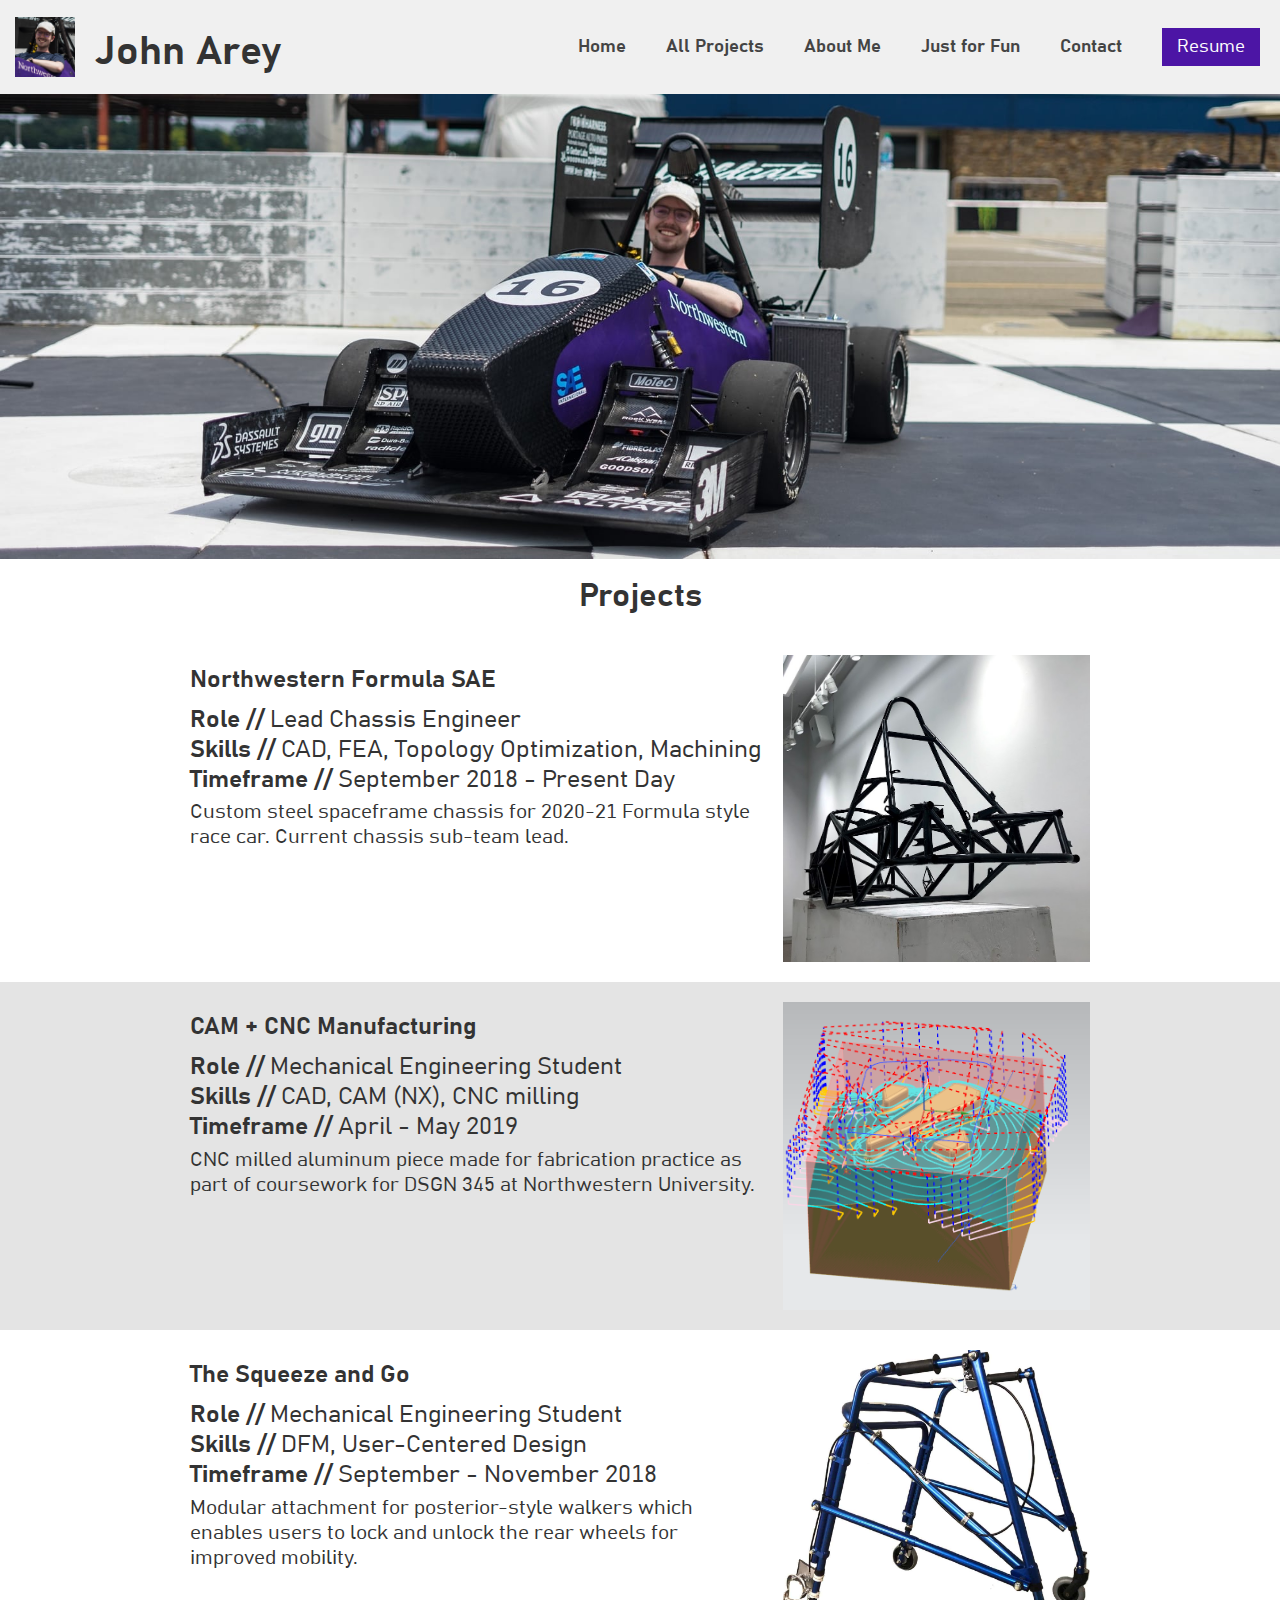
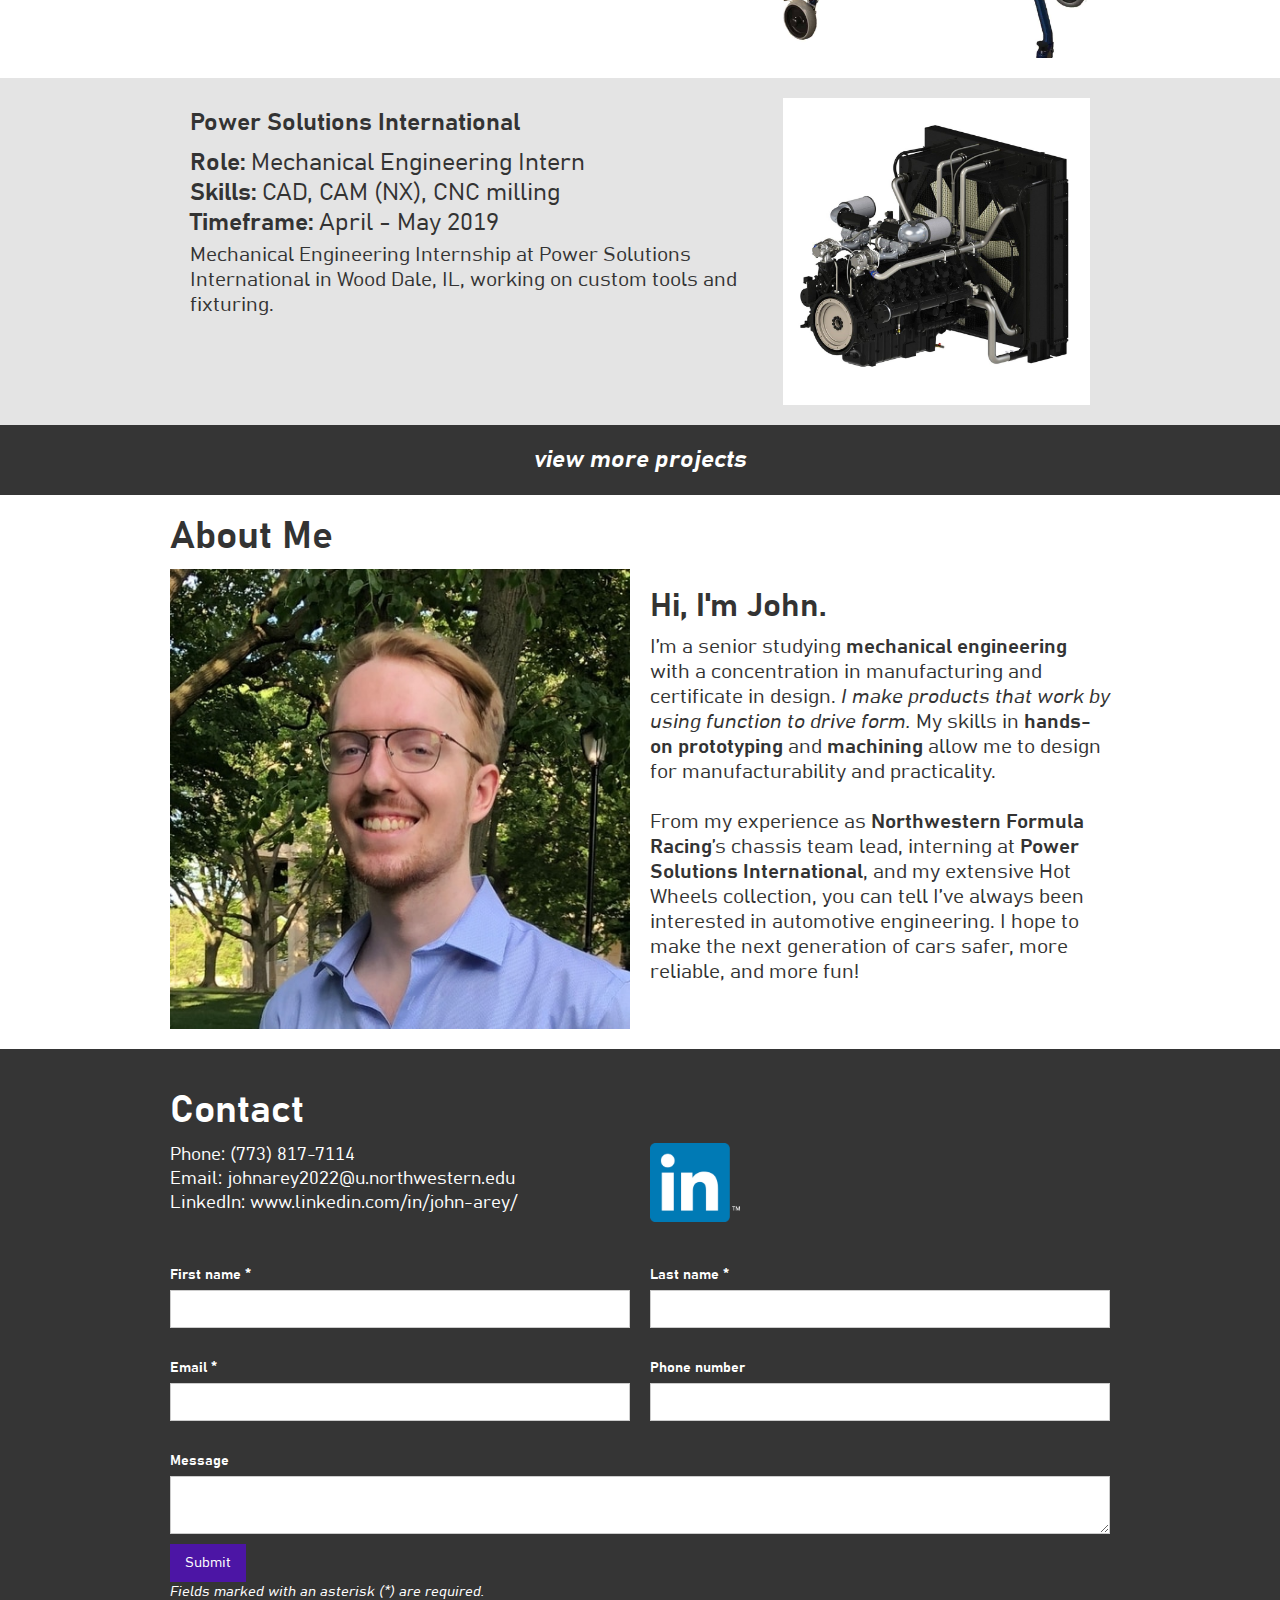
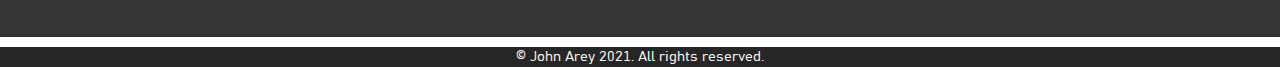
<file: index.html>
<!DOCTYPE html><!--  This site was created in Webflow. http://www.webflow.com  -->
<!--  Last Published: Mon Jan 24 2022 02:10:11 GMT+0000 (Coordinated Universal Time)  -->
<html data-wf-page="61a561e6e88407f41b515dde" data-wf-site="61a561e6e884072321515ddd">
<head>
  <meta charset="utf-8">
  <title>John Arey - Portfolio</title>
  <meta content="width=device-width, initial-scale=1" name="viewport">
  <meta content="Webflow" name="generator">
  <link href="css/normalize.css" rel="stylesheet" type="text/css">
  <link href="css/webflow.css" rel="stylesheet" type="text/css">
  <link href="css/johnarey.webflow.css" rel="stylesheet" type="text/css">
  <!-- [if lt IE 9]><script src="https://cdnjs.cloudflare.com/ajax/libs/html5shiv/3.7.3/html5shiv.min.js" type="text/javascript"></script><![endif] -->
  <script type="text/javascript">!function(o,c){var n=c.documentElement,t=" w-mod-";n.className+=t+"js",("ontouchstart"in o||o.DocumentTouch&&c instanceof DocumentTouch)&&(n.className+=t+"touch")}(window,document);</script>
  <link href="images/favicon.ico" rel="shortcut icon" type="image/x-icon">
  <link href="images/webclip.png" rel="apple-touch-icon">
</head>
<body class="body">
  <header id="Sticky-Nav" class="sticky-nav">
    <div class="wf-section">
      <ul role="list" class="nav-grid w-list-unstyled">
        <li id="w-node-_7e94cb3f-de11-7956-67ac-a2cef5f48400-1b515dde">
          <a href="#" class="nav-logo-link"><img src="images/JohnArey-Portfolio-Icon.jpg" sizes="(max-width: 479px) 27vw, (max-width: 767px) 1vw, (max-width: 991px) 2vw, 6vw" srcset="images/JohnArey-Portfolio-Icon-p-500.jpeg 500w, images/JohnArey-Portfolio-Icon-p-800.jpeg 800w, images/JohnArey-Portfolio-Icon-p-1080.jpeg 1080w, images/JohnArey-Portfolio-Icon.jpg 1161w" alt="" class="nav-logo-2"></a>
        </li>
        <li id="w-node-_7e94cb3f-de11-7956-67ac-a2cef5f48403-1b515dde">
          <h1 class="name">John Arey</h1>
        </li>
        <li>
          <a href="#" class="nav-link"></a>
        </li>
        <li>
          <a href="index.html" aria-current="page" class="nav-link w--current"><strong>Home</strong></a>
        </li>
        <li>
          <a href="all-projects.html" class="nav-link"><strong>All Projects</strong></a>
        </li>
        <li>
          <a href="#About-Me" class="nav-link"><strong>About Me</strong></a>
        </li>
        <li>
          <a href="just-for-fun.html" class="nav-link"><strong>Just for Fun</strong></a>
        </li>
        <li>
          <a href="#Contact" class="nav-link"><strong>Contact</strong></a>
        </li>
        <li>
          <a href="https://drive.google.com/file/d/1Olr4CAatmObx3jYzsMQjHfVUg7NUUinV/view?usp=sharing" target="_blank" class="button w-button">Resume</a>
        </li>
      </ul>
    </div>
  </header>
  <div class="splash-image wf-section"><img src="images/JohnArey-Portfolio-FSAE-Header.jpg" loading="lazy" sizes="(max-width: 5999px) 100vw, 5999px" srcset="images/JohnArey-Portfolio-FSAE-Header-p-500.jpeg 500w, images/JohnArey-Portfolio-FSAE-Header-p-1080.jpeg 1080w, images/JohnArey-Portfolio-FSAE-Header-p-2000.jpeg 2000w, images/JohnArey-Portfolio-FSAE-Header-p-2600.jpeg 2600w, images/JohnArey-Portfolio-FSAE-Header-p-3200.jpeg 3200w, images/JohnArey-Portfolio-FSAE-Header.jpg 5999w" alt="" class="splash-image"></div>
  <div class="wf-section">
    <h2 class="section-heading">Projects</h2>
  </div>
  <div class="project-section-light wf-section">
    <div class="project-container w-container">
      <div class="w-layout-grid grid">
        <div class="homepage-div-block">
          <a href="formula-sae.html" class="link-block w-inline-block">
            <h3 class="project-heading">Northwestern Formula SAE</h3>
          </a>
          <div class="project-blurb"><strong>Role //</strong> Lead Chassis Engineer<br><strong>Skills //</strong> CAD, FEA, Topology Optimization, Machining<br><strong>Timeframe // </strong>September 2018 - Present Day</div>
          <p class="project-description">Custom steel spaceframe chassis for 2020-21 Formula style race car. Current chassis sub-team lead.</p>
        </div>
        <a href="formula-sae.html" class="project-thumbnail w-inline-block"><img src="images/JohnArey-Portfolio-FSAE-Frame.jpg" loading="lazy" sizes="(max-width: 479px) 92vw, (max-width: 767px) 94vw, (max-width: 858px) 90vw, 773px" srcset="images/JohnArey-Portfolio-FSAE-Frame-p-500.jpeg 500w, images/JohnArey-Portfolio-FSAE-Frame.jpg 773w" alt="" class="project-thumbnail"></a>
      </div>
    </div>
  </div>
  <div class="project-section-dark wf-section">
    <div class="project-container w-container">
      <div class="w-layout-grid grid">
        <div class="homepage-div-block">
          <a href="formula-sae.html" class="link-block w-inline-block">
            <h3 class="project-heading">CAM + CNC Manufacturing</h3>
          </a>
          <div class="project-blurb"><strong>Role // </strong>Mechanical Engineering Student<br><strong>Skills //</strong> CAD, CAM (NX), CNC milling<br><strong>Timeframe // </strong>April - May 2019</div>
          <p class="project-description">CNC milled aluminum piece made for fabrication practice as part of coursework for DSGN 345 at Northwestern University.</p>
        </div>
        <a href="cam-cnc-manufacturing.html" class="project-thumbnail w-inline-block"><img src="images/CavityMillFinish.PNG" loading="lazy" alt="" class="project-thumbnail"></a>
      </div>
    </div>
  </div>
  <div class="project-section-light wf-section">
    <div class="project-container w-container">
      <div class="w-layout-grid grid">
        <div class="homepage-div-block">
          <a href="squeeze-and-go.html" class="link-block w-inline-block">
            <h3 class="project-heading">The Squeeze and Go</h3>
          </a>
          <div class="project-blurb"><strong>Role //</strong> Mechanical Engineering Student<br><strong>Skills // </strong>DFM, User-Centered Design<br><strong>Timeframe // </strong>September - November 2018</div>
          <p class="project-description">Modular attachment for posterior-style walkers which enables users to lock and unlock the rear wheels for improved mobility.</p>
        </div>
        <a href="squeeze-and-go.html" class="project-thumbnail w-inline-block"><img src="images/JohnArey-Portfolio-SqueezeAndGo.jpg" loading="lazy" sizes="(max-width: 479px) 92vw, (max-width: 767px) 94vw, (max-width: 991px) 91vw, 900px" srcset="images/JohnArey-Portfolio-SqueezeAndGo-p-500.jpeg 500w, images/JohnArey-Portfolio-SqueezeAndGo-p-800.jpeg 800w, images/JohnArey-Portfolio-SqueezeAndGo-p-1080.jpeg 1080w, images/JohnArey-Portfolio-SqueezeAndGo-p-1600.jpeg 1600w, images/JohnArey-Portfolio-SqueezeAndGo-p-2000.jpeg 2000w, images/JohnArey-Portfolio-SqueezeAndGo.jpg 2526w" alt="" class="project-thumbnail"></a>
      </div>
    </div>
  </div>
  <div class="project-section-dark wf-section">
    <div class="project-container w-container">
      <div class="w-layout-grid grid">
        <div class="homepage-div-block">
          <a href="power-solutions-international.html" class="link-block w-inline-block">
            <h3 class="project-heading">Power Solutions International</h3>
          </a>
          <div class="project-blurb"><strong>Role:</strong> Mechanical Engineering Intern<br><strong>Skills:</strong> CAD, CAM (NX), CNC milling<br><strong>Timeframe: </strong>April - May 2019</div>
          <p class="project-description">Mechanical Engineering Internship at Power Solutions International in Wood Dale, IL, working on custom tools and fixturing.</p>
        </div>
        <a href="power-solutions-international.html" class="project-thumbnail w-inline-block"><img src="images/JohnArey-PSI-32L.jpg" loading="lazy" sizes="(max-width: 479px) 92vw, (max-width: 767px) 94vw, (max-width: 991px) 91vw, 900px" srcset="images/JohnArey-PSI-32L-p-500.jpeg 500w, images/JohnArey-PSI-32L-p-800.jpeg 800w, images/JohnArey-PSI-32L.jpg 1024w" alt="" class="project-thumbnail"></a>
      </div>
    </div>
  </div>
  <div class="link-section wf-section">
    <a href="all-projects.html" class="all-project-link-block w-inline-block">
      <h3 class="more-projects section-heading"><em>view more projects</em></h3>
    </a>
  </div>
  <div id="About-Me" class="about-me wf-section">
    <div class="w-container">
      <h1 class="heading-2">About Me</h1>
      <div class="w-row">
        <div class="w-col w-col-6"><img src="images/LinkedInHeadshot.jpg" loading="lazy" sizes="(max-width: 479px) 96vw, (max-width: 767px) 97vw, (max-width: 991px) 46vw, 460px" srcset="images/LinkedInHeadshot-p-500.jpeg 500w, images/LinkedInHeadshot.jpg 800w" alt=""></div>
        <div class="w-col w-col-6">
          <h2>Hi, I&#x27;m John.</h2>
          <p class="project-description">I’m a senior studying <strong>mechanical engineering</strong> with a concentration in manufacturing and certificate in design. <em>I make products that work by using function to drive form.</em> My skills in <strong>hands-on prototyping</strong> and <strong>machining </strong>allow me to design for manufacturability and practicality. <br><br>From my experience as <strong>Northwestern Formula Racing</strong>’s chassis team lead, interning at <strong>Power Solutions International</strong>, and my extensive Hot Wheels collection, you can tell I’ve always been interested in automotive engineering. I hope to make the next generation of cars safer, more reliable, and more fun!</p>
        </div>
      </div>
    </div>
  </div>
  <section id="Contact" class="contact-form wf-section">
    <div class="w-container">
      <h1>Contact</h1>
      <div class="w-row">
        <div class="w-col w-col-6">
          <p class="paragraph-2">Phone: (773) 817-7114<br>Email: johnarey2022@u.northwestern.edu<br>LinkedIn: <a href="http://www.linkedin.com/in/john-arey/" class="link">www.linkedin.com/in/john-arey/</a>
          </p>
        </div>
        <div class="w-col w-col-6">
          <a href="https://www.linkedin.com/in/john-arey/" target="_blank" class="w-inline-block"><img src="images/6-62202_linkedin-logo-copy-linkedin-symbol-for-word.png" loading="lazy" sizes="(max-width: 479px) 75vw, 200px" srcset="images/6-62202_linkedin-logo-copy-linkedin-symbol-for-word-p-500.png 500w, images/6-62202_linkedin-logo-copy-linkedin-symbol-for-word.png 512w" alt="" class="small-icon"></a>
        </div>
      </div>
      <div class="w-form">
        <form id="wf-form-Contact-Form" name="wf-form-Contact-Form" data-name="Contact Form" method="get">
          <div class="contact-form-grid">
            <div id="w-node-_21caf446-9943-df95-9d93-85156fc28233-1b515dde"><label for="First-Name" id="contact-first-name">First name *</label><input type="text" class="w-input" maxlength="256" name="First-Name" data-name="First Name" placeholder="" id="First-Name" required=""></div>
            <div id="w-node-_21caf446-9943-df95-9d93-85156fc28237-1b515dde"><label for="Last-Name" id="contact-last-name">Last name *</label><input type="text" class="w-input" maxlength="256" name="Last-Name" data-name="Last Name" placeholder="" id="Last-Name" required=""></div>
            <div id="w-node-_21caf446-9943-df95-9d93-85156fc2823b-1b515dde"><label for="Email" id="contact-email">Email *</label><input type="email" class="w-input" maxlength="256" name="Email" data-name="Email" placeholder="" id="Email" required=""></div>
            <div id="w-node-_21caf446-9943-df95-9d93-85156fc2823f-1b515dde"><label for="Contact-Phone-Number" id="contact-phone">Phone number</label><input type="tel" class="w-input" maxlength="256" name="Contact-Phone-Number" data-name="Contact Phone Number" placeholder="" id="Contact-Phone-Number"></div>
            <div id="w-node-_21caf446-9943-df95-9d93-85156fc28243-1b515dde"><label for="Message" id="contact-message">Message</label><textarea data-name="Message" maxlength="5000" id="Message" name="Message" placeholder="" class="w-input"></textarea></div>
          </div><input type="submit" value="Submit" data-wait="Please wait..." class="submit-button w-button">
          <div id="formInstructions" class="small-text"><em>Fields marked with an asterisk (*) are required.</em></div>
        </form>
        <div class="w-form-done">
          <div>Thank you! I look forward to talking to you.</div>
        </div>
        <div class="w-form-fail">
          <div>Oops! Something went wrong while submitting the form. You can always reach me at johnarey@u.northwestern.edu if need be!</div>
        </div>
      </div>
    </div>
  </section>
  <div class="copyright wf-section">
    <div class="w-container">
      <div>© John Arey 2021. All rights reserved.</div>
    </div>
  </div>
  <script src="https://d3e54v103j8qbb.cloudfront.net/js/jquery-3.5.1.min.dc5e7f18c8.js?site=61a561e6e884072321515ddd" type="text/javascript" integrity="sha256-9/aliU8dGd2tb6OSsuzixeV4y/faTqgFtohetphbbj0=" crossorigin="anonymous"></script>
  <script src="js/webflow.js" type="text/javascript"></script>
  <!-- [if lte IE 9]><script src="https://cdnjs.cloudflare.com/ajax/libs/placeholders/3.0.2/placeholders.min.js"></script><![endif] -->
</body>
</html>
</file>
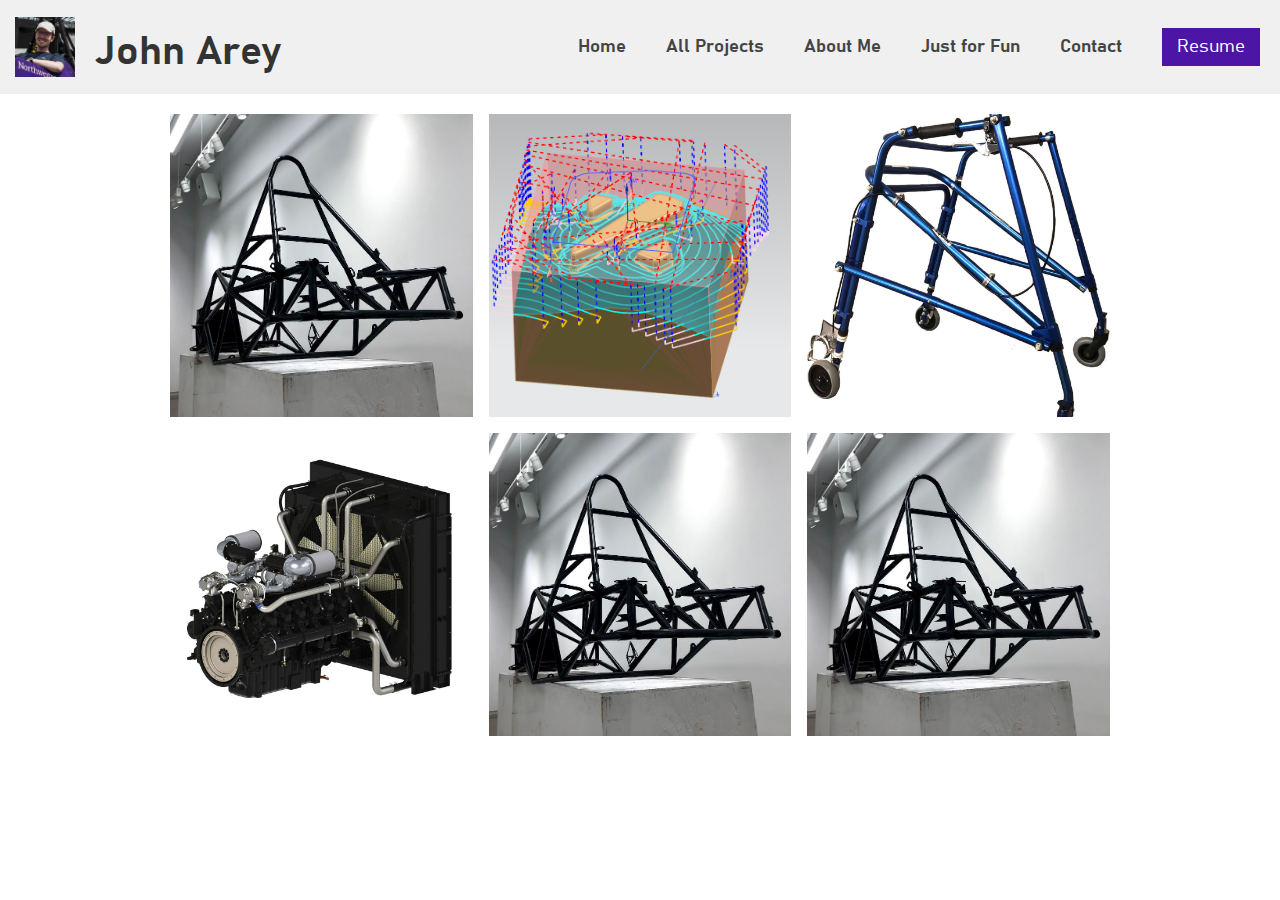
<file: all-projects.html>
<!DOCTYPE html><!--  This site was created in Webflow. http://www.webflow.com  -->
<!--  Last Published: Mon Jan 24 2022 02:10:11 GMT+0000 (Coordinated Universal Time)  -->
<html data-wf-page="61abedf988ad48751d0a7d59" data-wf-site="61a561e6e884072321515ddd">
<head>
  <meta charset="utf-8">
  <title>John Arey - Portfolio - All Projects</title>
  <meta content="John Arey - Portfolio - All Projects" property="og:title">
  <meta content="John Arey - Portfolio - All Projects" property="twitter:title">
  <meta content="width=device-width, initial-scale=1" name="viewport">
  <meta content="Webflow" name="generator">
  <link href="css/normalize.css" rel="stylesheet" type="text/css">
  <link href="css/webflow.css" rel="stylesheet" type="text/css">
  <link href="css/johnarey.webflow.css" rel="stylesheet" type="text/css">
  <!-- [if lt IE 9]><script src="https://cdnjs.cloudflare.com/ajax/libs/html5shiv/3.7.3/html5shiv.min.js" type="text/javascript"></script><![endif] -->
  <script type="text/javascript">!function(o,c){var n=c.documentElement,t=" w-mod-";n.className+=t+"js",("ontouchstart"in o||o.DocumentTouch&&c instanceof DocumentTouch)&&(n.className+=t+"touch")}(window,document);</script>
  <link href="images/favicon.ico" rel="shortcut icon" type="image/x-icon">
  <link href="images/webclip.png" rel="apple-touch-icon">
</head>
<body>
  <header id="Sticky-Nav" class="sticky-nav other-page">
    <div class="wf-section">
      <ul role="list" class="nav-grid w-list-unstyled">
        <li id="w-node-e5ff619b-ff6a-a2ff-2db0-2d08144de227-1d0a7d59">
          <a href="#" class="nav-logo-link"><img src="images/JohnArey-Portfolio-Icon.jpg" sizes="(max-width: 479px) 64px, (max-width: 767px) 1vw, (max-width: 991px) 2vw, 6vw" srcset="images/JohnArey-Portfolio-Icon-p-500.jpeg 500w, images/JohnArey-Portfolio-Icon-p-800.jpeg 800w, images/JohnArey-Portfolio-Icon-p-1080.jpeg 1080w, images/JohnArey-Portfolio-Icon.jpg 1161w" alt="" class="nav-logo-2"></a>
        </li>
        <li id="w-node-e5ff619b-ff6a-a2ff-2db0-2d08144de22a-1d0a7d59">
          <h1 class="name">John Arey</h1>
        </li>
        <li>
          <a href="#" class="nav-link"></a>
        </li>
        <li>
          <a href="index.html" class="nav-link"><strong>Home</strong></a>
        </li>
        <li>
          <a href="all-projects.html" aria-current="page" class="nav-link w--current"><strong>All Projects</strong></a>
        </li>
        <li>
          <a href="http://johnarey.com/#About-Me" class="nav-link"><strong>About Me</strong></a>
        </li>
        <li>
          <a href="just-for-fun.html" class="nav-link"><strong>Just for Fun</strong></a>
        </li>
        <li>
          <a href="http://johnarey.com/#Contact" class="nav-link"><strong>Contact</strong></a>
        </li>
        <li>
          <a href="https://drive.google.com/file/d/1n2Pm9W_so8WjUjRzWwON2326ATnU02eS/view?usp=sharing" target="_blank" class="button w-button">Resume</a>
        </li>
      </ul>
    </div>
  </header>
  <div class="wf-section">
    <div class="w-container">
      <div class="w-layout-grid all-project-grid">
        <a href="formula-sae.html" class="link-block w-inline-block">
          <div class="project-page-div-block">
            <div data-w-id="c674ba66-6f3f-7a8f-04ee-d7007dcdb27a" style="opacity:0" class="hover-text-div-block">
              <div class="hover-text"><strong>Formula SAE</strong></div>
            </div><img src="images/JohnArey-Portfolio-FSAE-Frame.jpg" loading="lazy" sizes="(max-width: 767px) 100vw, (max-width: 991px) 728px, 773px" srcset="images/JohnArey-Portfolio-FSAE-Frame-p-500.jpeg 500w, images/JohnArey-Portfolio-FSAE-Frame.jpg 773w" alt="" class="project-thumbnail">
          </div>
        </a>
        <a href="cam-cnc-manufacturing.html" class="link-block w-inline-block">
          <div class="project-page-div-block">
            <div data-w-id="9edf7bad-b943-cbf2-eb1f-2d4ce5f12d1e" style="opacity:0" class="hover-text-div-block">
              <div class="hover-text"><strong>CAM + CNC Manufacturing</strong></div>
            </div><img src="images/CavityMillFinish.PNG" loading="lazy" alt="" class="project-thumbnail">
          </div>
        </a>
        <a href="squeeze-and-go.html" class="link-block w-inline-block">
          <div class="project-page-div-block">
            <div data-w-id="83950118-a284-7d6b-68d7-2d3f9e26cd78" style="opacity:0" class="hover-text-div-block">
              <div class="hover-text"><strong>The Squeeze and Go</strong></div>
            </div><img src="images/JohnArey-Portfolio-SqueezeAndGo.jpg" loading="lazy" sizes="(max-width: 767px) 100vw, (max-width: 991px) 728px, 940px" srcset="images/JohnArey-Portfolio-SqueezeAndGo-p-500.jpeg 500w, images/JohnArey-Portfolio-SqueezeAndGo-p-800.jpeg 800w, images/JohnArey-Portfolio-SqueezeAndGo-p-1080.jpeg 1080w, images/JohnArey-Portfolio-SqueezeAndGo-p-1600.jpeg 1600w, images/JohnArey-Portfolio-SqueezeAndGo-p-2000.jpeg 2000w, images/JohnArey-Portfolio-SqueezeAndGo.jpg 2526w" alt="" class="project-thumbnail">
          </div>
        </a>
        <a href="power-solutions-international.html" class="link-block w-inline-block">
          <div class="project-page-div-block">
            <div data-w-id="a36a8db2-6a40-02f6-0f1a-09454128bab9" style="opacity:0" class="hover-text-div-block">
              <div class="hover-text"><strong>Power Solutions International</strong></div>
            </div><img src="images/JohnArey-PSI-32L.jpg" loading="lazy" sizes="(max-width: 767px) 100vw, (max-width: 991px) 728px, 940px" srcset="images/JohnArey-PSI-32L-p-500.jpeg 500w, images/JohnArey-PSI-32L-p-800.jpeg 800w, images/JohnArey-PSI-32L.jpg 1024w" alt="" class="project-thumbnail">
          </div>
        </a>
        <a href="index.html" class="link-block w-inline-block">
          <div class="project-page-div-block">
            <div data-w-id="9d65ceac-f2e2-cb89-c885-3606e66bb730" style="opacity:0" class="hover-text-div-block">
              <div class="hover-text"><strong>TBD</strong></div>
            </div><img src="images/JohnArey-Portfolio-FSAE-Frame.jpg" loading="lazy" sizes="(max-width: 767px) 100vw, (max-width: 991px) 728px, 773px" srcset="images/JohnArey-Portfolio-FSAE-Frame-p-500.jpeg 500w, images/JohnArey-Portfolio-FSAE-Frame.jpg 773w" alt="" class="project-thumbnail">
          </div>
        </a>
        <a href="index.html" class="link-block w-inline-block">
          <div class="project-page-div-block">
            <div data-w-id="7cf81271-02a7-789b-3b2e-1aa720722c3c" style="opacity:0" class="hover-text-div-block">
              <div class="hover-text"><strong>TBD</strong></div>
            </div><img src="images/JohnArey-Portfolio-FSAE-Frame.jpg" loading="lazy" sizes="(max-width: 767px) 100vw, (max-width: 991px) 728px, 773px" srcset="images/JohnArey-Portfolio-FSAE-Frame-p-500.jpeg 500w, images/JohnArey-Portfolio-FSAE-Frame.jpg 773w" alt="" class="project-thumbnail">
          </div>
        </a>
      </div>
    </div>
  </div>
  <script src="https://d3e54v103j8qbb.cloudfront.net/js/jquery-3.5.1.min.dc5e7f18c8.js?site=61a561e6e884072321515ddd" type="text/javascript" integrity="sha256-9/aliU8dGd2tb6OSsuzixeV4y/faTqgFtohetphbbj0=" crossorigin="anonymous"></script>
  <script src="js/webflow.js" type="text/javascript"></script>
  <!-- [if lte IE 9]><script src="https://cdnjs.cloudflare.com/ajax/libs/placeholders/3.0.2/placeholders.min.js"></script><![endif] -->
</body>
</html>
</file>
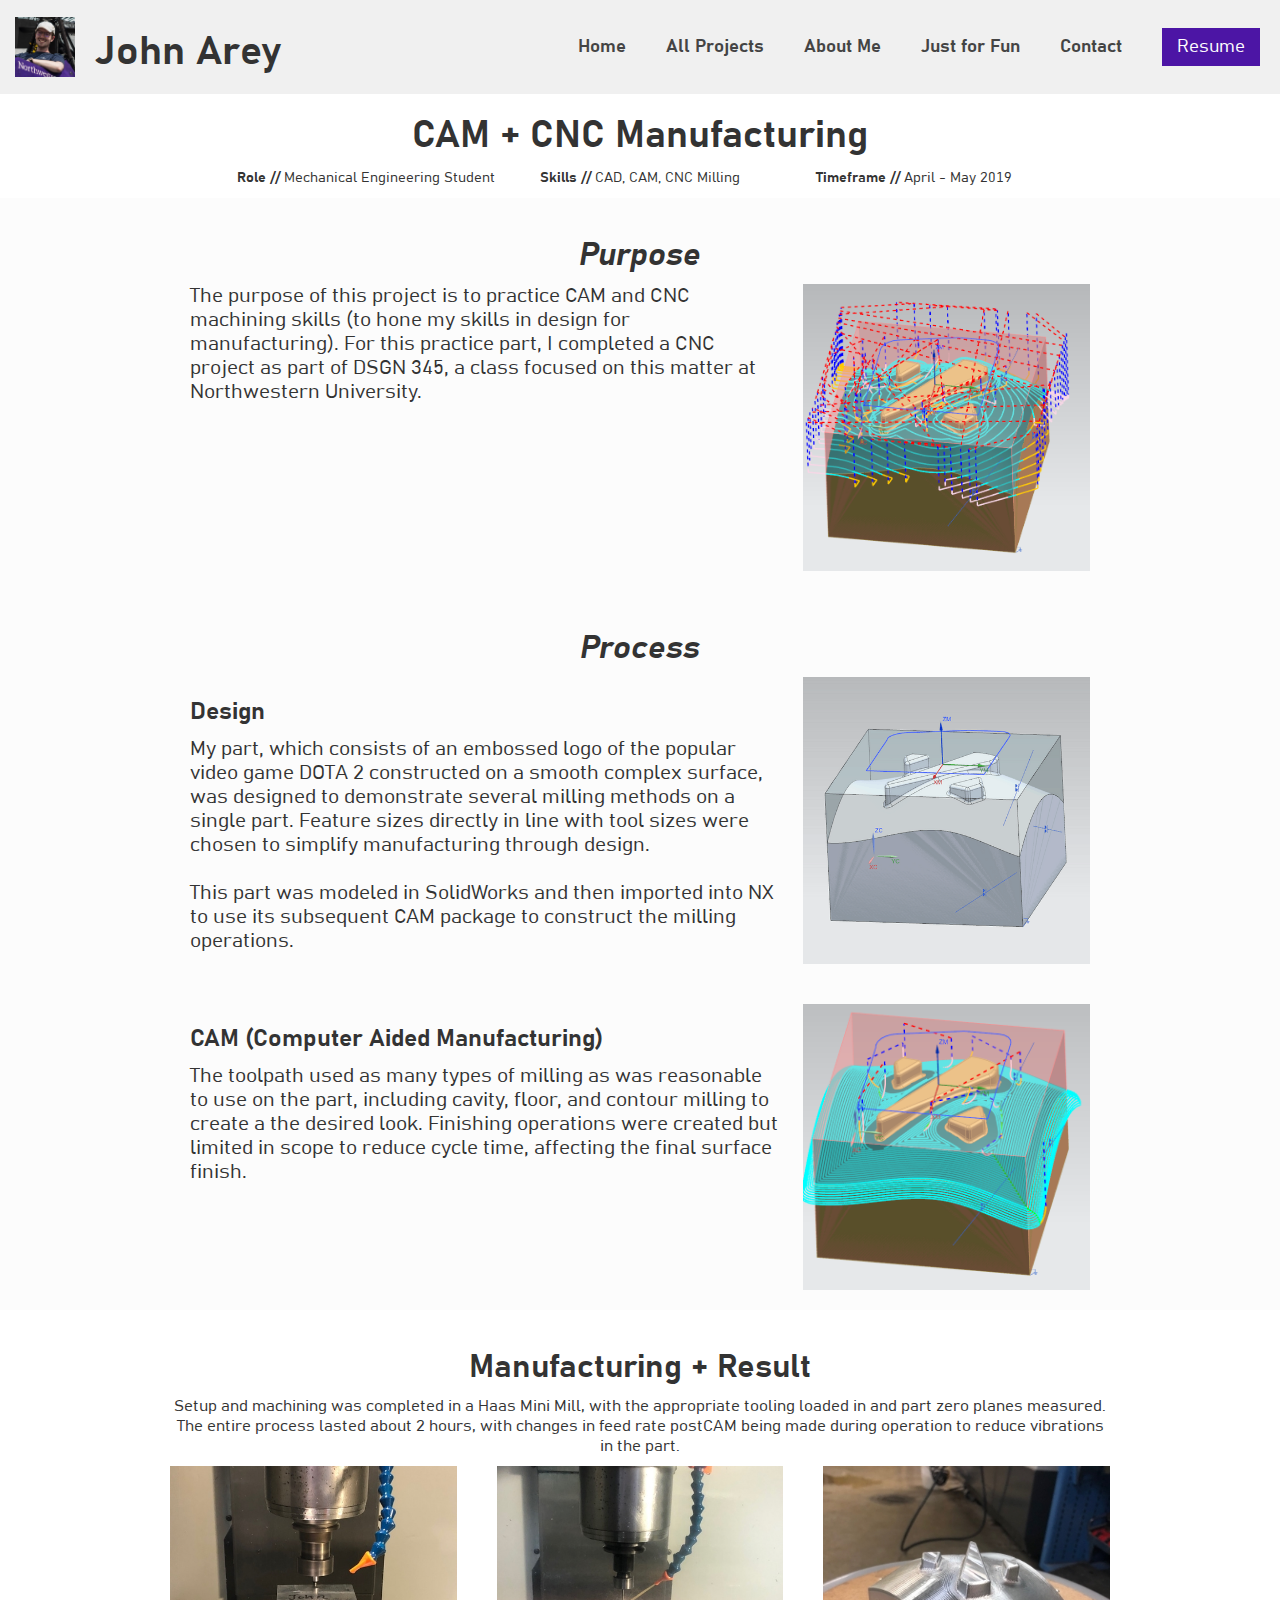
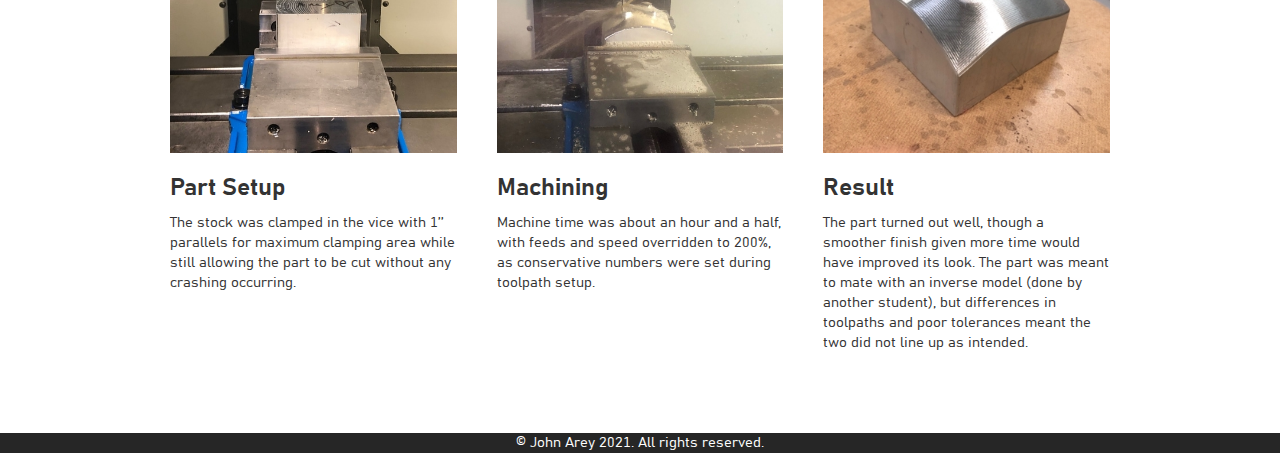
<file: cam-cnc-manufacturing.html>
<!DOCTYPE html><!--  This site was created in Webflow. http://www.webflow.com  -->
<!--  Last Published: Mon Jan 24 2022 02:10:11 GMT+0000 (Coordinated Universal Time)  -->
<html data-wf-page="61a70577cb96d54def2a6e5a" data-wf-site="61a561e6e884072321515ddd">
<head>
  <meta charset="utf-8">
  <title>John Arey - Projects - CAM + CNC Manufacturing</title>
  <meta content="John Arey - Projects - CAM + CNC Manufacturing" property="og:title">
  <meta content="John Arey - Projects - CAM + CNC Manufacturing" property="twitter:title">
  <meta content="width=device-width, initial-scale=1" name="viewport">
  <meta content="Webflow" name="generator">
  <link href="css/normalize.css" rel="stylesheet" type="text/css">
  <link href="css/webflow.css" rel="stylesheet" type="text/css">
  <link href="css/johnarey.webflow.css" rel="stylesheet" type="text/css">
  <!-- [if lt IE 9]><script src="https://cdnjs.cloudflare.com/ajax/libs/html5shiv/3.7.3/html5shiv.min.js" type="text/javascript"></script><![endif] -->
  <script type="text/javascript">!function(o,c){var n=c.documentElement,t=" w-mod-";n.className+=t+"js",("ontouchstart"in o||o.DocumentTouch&&c instanceof DocumentTouch)&&(n.className+=t+"touch")}(window,document);</script>
  <link href="images/favicon.ico" rel="shortcut icon" type="image/x-icon">
  <link href="images/webclip.png" rel="apple-touch-icon">
</head>
<body>
  <header id="Sticky-Nav" class="sticky-nav other-page">
    <div class="wf-section">
      <ul role="list" class="nav-grid w-list-unstyled">
        <li id="w-node-_870531f3-53e5-9d61-293c-9d6a730c25b0-ef2a6e5a">
          <a href="#" class="nav-logo-link"><img src="images/JohnArey-Portfolio-Icon.jpg" sizes="(max-width: 479px) 64px, (max-width: 767px) 1vw, (max-width: 991px) 2vw, 6vw" srcset="images/JohnArey-Portfolio-Icon-p-500.jpeg 500w, images/JohnArey-Portfolio-Icon-p-800.jpeg 800w, images/JohnArey-Portfolio-Icon-p-1080.jpeg 1080w, images/JohnArey-Portfolio-Icon.jpg 1161w" alt="" class="nav-logo-2"></a>
        </li>
        <li id="w-node-_870531f3-53e5-9d61-293c-9d6a730c25b3-ef2a6e5a">
          <h1 class="name">John Arey</h1>
        </li>
        <li>
          <a href="#" class="nav-link"></a>
        </li>
        <li>
          <a href="index.html" class="nav-link"><strong>Home</strong></a>
        </li>
        <li>
          <a href="all-projects.html" class="nav-link"><strong>All Projects</strong></a>
        </li>
        <li>
          <a href="http://johnarey.com/#About-Me" class="nav-link"><strong>About Me</strong></a>
        </li>
        <li>
          <a href="just-for-fun.html" class="nav-link"><strong>Just for Fun</strong></a>
        </li>
        <li>
          <a href="http://johnarey.com/#Contact" class="nav-link"><strong>Contact</strong></a>
        </li>
        <li>
          <a href="https://drive.google.com/file/d/1n2Pm9W_so8WjUjRzWwON2326ATnU02eS/view?usp=sharing" target="_blank" class="button w-button">Resume</a>
        </li>
      </ul>
    </div>
  </header>
  <div class="project-page-heading wf-section">
    <h1>CAM + CNC Manufacturing</h1>
    <div class="w-layout-grid grid-3">
      <div class="role-skills-timeframe"><strong>Role //</strong> Mechanical Engineering Student<strong> </strong></div>
      <div id="w-node-ab9ed382-1e5d-0f5a-a681-1d6da2931a7d-ef2a6e5a" class="role-skills-timeframe"><strong>Skills //</strong> CAD, CAM, CNC Milling<strong></strong></div>
      <div class="role-skills-timeframe"><strong>Timeframe // </strong>April - May 2019</div>
    </div>
  </div>
  <div class="project-section-light project-part-section wf-section">
    <h2 class="heading-4"><em>Purpose</em></h2>
    <div class="project-container w-container">
      <div class="columns-2 w-row">
        <div class="w-col w-col-8">
          <p class="project-page-paragraph">The purpose of this project is to practice CAM and CNC machining skills (to hone my skills in design for manufacturing). For this practice part, I completed a CNC project as part of DSGN 345, a class focused on this matter at Northwestern University.</p>
        </div>
        <div class="w-col w-col-4">
          <a href="#" class="lightbox-link w-inline-block w-lightbox"><img src="images/CavityMillFinish.PNG" loading="lazy" alt="" class="project-page-picture project-thumbnail">
            <script type="application/json" class="w-json">{
  "items": [
    {
      "_id": "example_img",
      "origFileName": "CavityMillFinish.PNG",
      "fileName": "CavityMillFinish.PNG",
      "fileSize": 199074,
      "height": 686,
      "url": "images/CavityMillFinish.PNG",
      "width": 685,
      "type": "image"
    }
  ],
  "group": ""
}</script>
          </a>
        </div>
      </div>
    </div>
  </div>
  <div class="project-section-light project-part-section wf-section">
    <h2><em>Process</em></h2>
    <div class="project-container w-container">
      <div class="columns-2 w-row">
        <div class="w-col w-col-8">
          <h3>Design</h3>
          <p class="project-page-paragraph">My part, which consists of an embossed logo of the popular video game DOTA 2 constructed on a smooth complex surface, was designed to demonstrate several milling methods on a single part. Feature sizes directly in line with tool sizes were chosen to simplify manufacturing through design.<br><br>This part was modeled in SolidWorks and then imported into NX to use its subsequent CAM package to construct the milling operations.</p>
        </div>
        <div class="w-col w-col-4">
          <a href="#" class="lightbox-link w-inline-block w-lightbox"><img src="images/OverallAssembly.PNG" loading="lazy" sizes="(max-width: 479px) 42vw, (max-width: 767px) 44vw, (max-width: 991px) 216px, 286.65625px" srcset="images/OverallAssembly-p-500.png 500w, images/OverallAssembly.PNG 661w" alt="" class="project-page-picture project-thumbnail">
            <script type="application/json" class="w-json">{
  "items": [
    {
      "_id": "example_img",
      "origFileName": "OverallAssembly.PNG",
      "fileName": "OverallAssembly.PNG",
      "fileSize": 84428,
      "height": 661,
      "url": "images/OverallAssembly.PNG",
      "width": 661,
      "type": "image"
    }
  ],
  "group": ""
}</script>
          </a>
        </div>
      </div>
    </div>
  </div>
  <div class="project-section-light project-part-section wf-section">
    <div class="project-container w-container">
      <div class="columns-2 w-row">
        <div class="w-col w-col-8">
          <h3>CAM (Computer Aided Manufacturing)</h3>
          <p class="project-page-paragraph">The toolpath used as many types of milling as was reasonable to use on the part, including cavity, floor, and contour milling to create a the desired look. Finishing operations were created but limited in scope to reduce cycle time, affecting the final surface finish.</p>
        </div>
        <div class="w-col w-col-4">
          <a href="#" class="lightbox-link w-inline-block w-lightbox"><img src="images/ContourAreaRough.PNG" loading="lazy" alt="" class="project-page-picture project-thumbnail">
            <script type="application/json" class="w-json">{
  "items": [
    {
      "_id": "example_img",
      "origFileName": "ContourAreaRough.PNG",
      "fileName": "ContourAreaRough.PNG",
      "fileSize": 154367,
      "height": 602,
      "url": "images/ContourAreaRough.PNG",
      "width": 602,
      "type": "image"
    }
  ],
  "group": ""
}</script>
          </a>
        </div>
      </div>
    </div>
  </div>
  <section id="cards-section" class="cards-section wf-section">
    <div class="centered-container w-container">
      <h2>Manufacturing + Result</h2>
      <p class="paragraph-4">Setup and machining was completed in a Haas Mini Mill, with the appropriate tooling loaded in and part zero planes measured. The entire process lasted about 2 hours, with changes in feed rate postCAM being made during operation to reduce vibrations in the part.</p>
      <div class="cards-grid-container">
        <div id="w-node-_87f0708e-c4fa-0d5a-4c83-82cfa5d3a613-ef2a6e5a">
          <div class="cards-image-mask">
            <a href="#" class="cards-image w-inline-block w-lightbox"><img src="images/IMG_0351.JPG" sizes="(max-width: 479px) 92vw, (max-width: 767px) 95vw, (max-width: 991px) 229.328125px, 286.65625px" srcset="images/IMG_0351-p-500.jpeg 500w, images/IMG_0351-p-800.jpeg 800w, images/IMG_0351-p-1080.jpeg 1080w, images/IMG_0351-p-1600.jpeg 1600w, images/IMG_0351-p-2000.jpeg 2000w, images/IMG_0351-p-2600.jpeg 2600w, images/IMG_0351.JPG 3019w" alt="" class="cards-image project-thumbnail">
              <script type="application/json" class="w-json">{
  "items": [
    {
      "_id": "example_img",
      "origFileName": "IMG_0351.JPG",
      "fileName": "IMG_0351.JPG",
      "fileSize": 1022764,
      "height": 3018,
      "url": "images/IMG_0351.JPG",
      "width": 3019,
      "type": "image"
    }
  ],
  "group": "Manufacturing + Result"
}</script>
            </a>
          </div>
          <h3>Part Setup</h3>
          <p>The stock was clamped in the vice with 1’’ parallels for maximum clamping area while still allowing the part to be cut without any crashing occurring.</p>
        </div>
        <div id="w-node-_87f0708e-c4fa-0d5a-4c83-82cfa5d3a61a-ef2a6e5a">
          <div class="cards-image-mask">
            <a href="#" class="cards-image w-inline-block w-lightbox"><img src="images/IMG_1305.JPG" sizes="(max-width: 479px) 92vw, (max-width: 767px) 95vw, (max-width: 991px) 229.328125px, 286.65625px" srcset="images/IMG_1305-p-500.jpeg 500w, images/IMG_1305-p-800.jpeg 800w, images/IMG_1305-p-1080.jpeg 1080w, images/IMG_1305-p-1600.jpeg 1600w, images/IMG_1305-p-2000.jpeg 2000w, images/IMG_1305-p-2600.jpeg 2600w, images/IMG_1305.JPG 3022w" alt="" class="cards-image project-thumbnail">
              <script type="application/json" class="w-json">{
  "items": [
    {
      "_id": "example_img",
      "origFileName": "IMG_1305.JPG",
      "fileName": "IMG_1305.JPG",
      "fileSize": 1088354,
      "height": 3021,
      "url": "images/IMG_1305.JPG",
      "width": 3022,
      "type": "image"
    }
  ],
  "group": "Manufacturing + Result"
}</script>
            </a>
          </div>
          <h3 id="w-node-_87f0708e-c4fa-0d5a-4c83-82cfa5d3a61d-ef2a6e5a">Machining</h3>
          <p id="w-node-_87f0708e-c4fa-0d5a-4c83-82cfa5d3a61f-ef2a6e5a">Machine time was about an hour and a half, with feeds and speed overridden to 200%, as conservative numbers were set during toolpath setup.</p>
        </div>
        <div id="w-node-_87f0708e-c4fa-0d5a-4c83-82cfa5d3a621-ef2a6e5a">
          <div class="cards-image-mask">
            <a href="#" class="cards-image w-inline-block w-lightbox"><img src="images/IMG_1308.JPG" sizes="(max-width: 479px) 92vw, (max-width: 767px) 95vw, (max-width: 991px) 229.328125px, 286.65625px" srcset="images/IMG_1308-p-500.jpeg 500w, images/IMG_1308-p-1080.jpeg 1080w, images/IMG_1308-p-1600.jpeg 1600w, images/IMG_1308-p-2000.jpeg 2000w, images/IMG_1308-p-2600.jpeg 2600w, images/IMG_1308-p-3200.jpeg 3200w, images/IMG_1308.JPG 4032w" alt="" class="cards-image project-thumbnail">
              <script type="application/json" class="w-json">{
  "items": [
    {
      "_id": "example_img",
      "origFileName": "IMG_1308.JPG",
      "fileName": "IMG_1308.JPG",
      "fileSize": 1109808,
      "height": 3024,
      "url": "images/IMG_1308.JPG",
      "width": 4032,
      "type": "image"
    }
  ],
  "group": "Manufacturing + Result"
}</script>
            </a>
          </div>
          <h3 id="w-node-_87f0708e-c4fa-0d5a-4c83-82cfa5d3a624-ef2a6e5a">Result</h3>
          <p id="w-node-_87f0708e-c4fa-0d5a-4c83-82cfa5d3a626-ef2a6e5a">The part turned out well, though a smoother finish given more time would have improved its look. The part was meant to mate with an inverse model (done by another student), but differences in toolpaths and poor tolerances meant the two did not line up as intended.</p>
        </div>
      </div>
    </div>
  </section>
  <div class="copyright wf-section">
    <div class="w-container">
      <div>© John Arey 2021. All rights reserved.</div>
    </div>
  </div>
  <script src="https://d3e54v103j8qbb.cloudfront.net/js/jquery-3.5.1.min.dc5e7f18c8.js?site=61a561e6e884072321515ddd" type="text/javascript" integrity="sha256-9/aliU8dGd2tb6OSsuzixeV4y/faTqgFtohetphbbj0=" crossorigin="anonymous"></script>
  <script src="js/webflow.js" type="text/javascript"></script>
  <!-- [if lte IE 9]><script src="https://cdnjs.cloudflare.com/ajax/libs/placeholders/3.0.2/placeholders.min.js"></script><![endif] -->
</body>
</html>
</file>
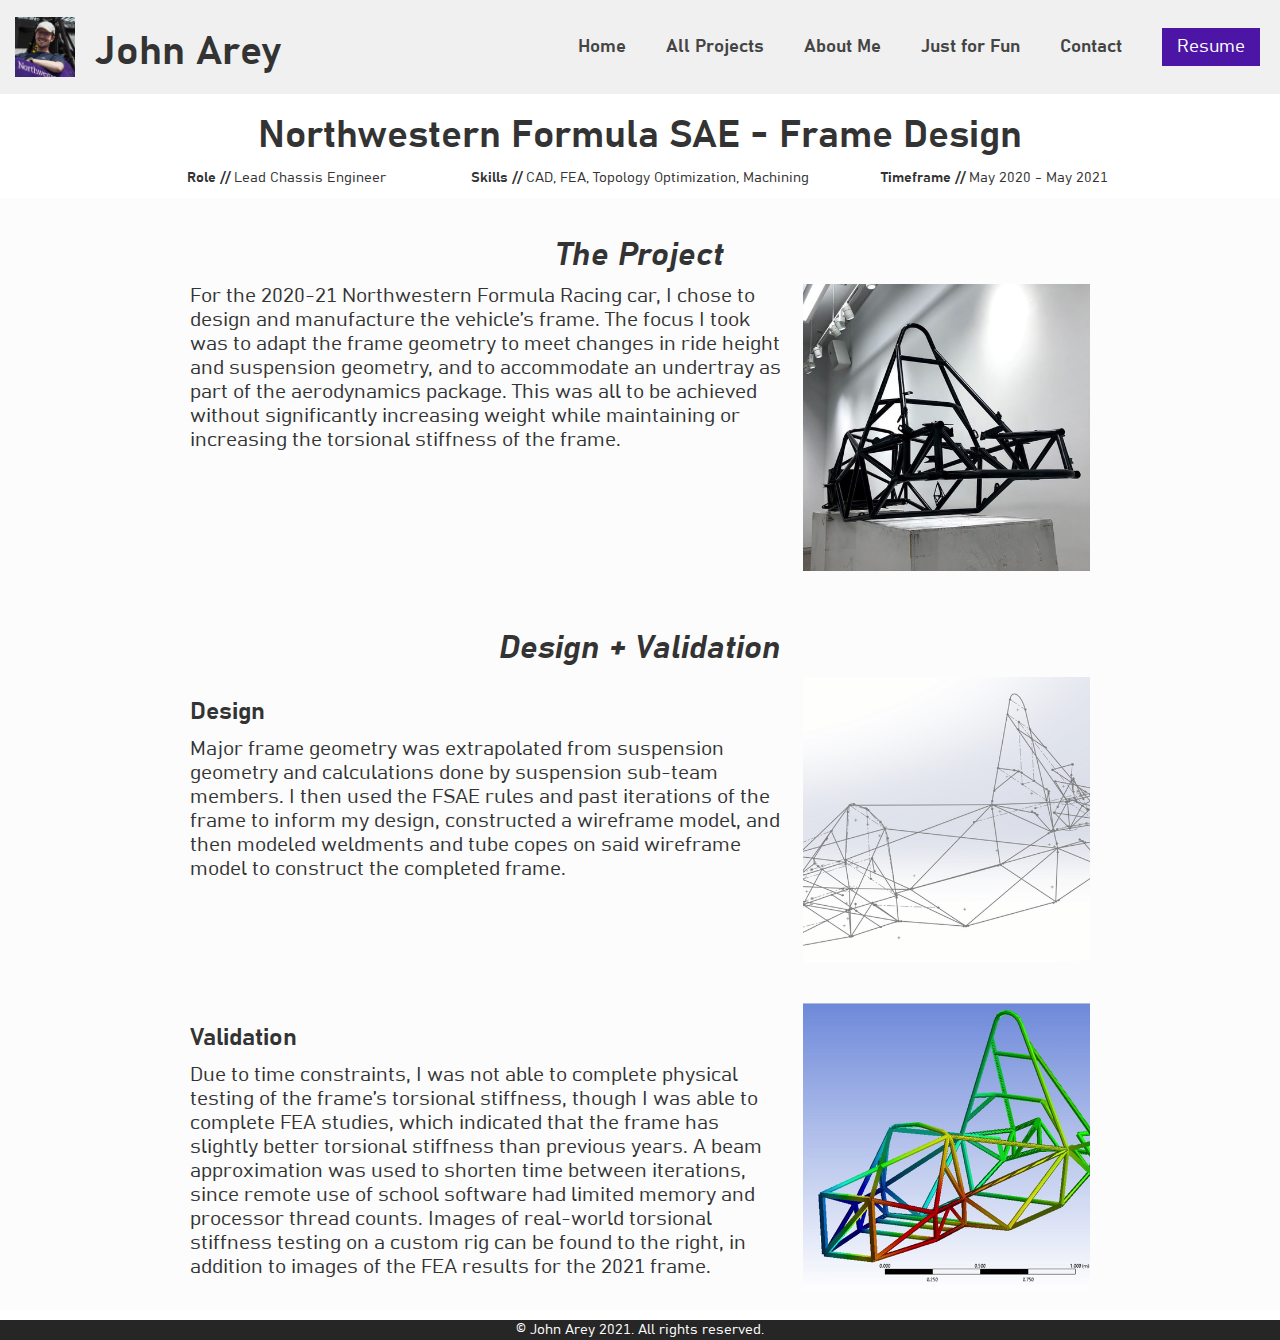
<file: formula-sae.html>
<!DOCTYPE html><!--  This site was created in Webflow. http://www.webflow.com  -->
<!--  Last Published: Mon Jan 24 2022 02:10:11 GMT+0000 (Coordinated Universal Time)  -->
<html data-wf-page="61aa90ce986df14d51fcb4d0" data-wf-site="61a561e6e884072321515ddd">
<head>
  <meta charset="utf-8">
  <title>John Arey - Projects - Formula SAE</title>
  <meta content="Work in progress!" name="description">
  <meta content="John Arey - Projects - Formula SAE" property="og:title">
  <meta content="Work in progress!" property="og:description">
  <meta content="John Arey - Projects - Formula SAE" property="twitter:title">
  <meta content="Work in progress!" property="twitter:description">
  <meta property="og:type" content="website">
  <meta content="summary_large_image" name="twitter:card">
  <meta content="width=device-width, initial-scale=1" name="viewport">
  <meta content="Webflow" name="generator">
  <link href="css/normalize.css" rel="stylesheet" type="text/css">
  <link href="css/webflow.css" rel="stylesheet" type="text/css">
  <link href="css/johnarey.webflow.css" rel="stylesheet" type="text/css">
  <!-- [if lt IE 9]><script src="https://cdnjs.cloudflare.com/ajax/libs/html5shiv/3.7.3/html5shiv.min.js" type="text/javascript"></script><![endif] -->
  <script type="text/javascript">!function(o,c){var n=c.documentElement,t=" w-mod-";n.className+=t+"js",("ontouchstart"in o||o.DocumentTouch&&c instanceof DocumentTouch)&&(n.className+=t+"touch")}(window,document);</script>
  <link href="images/favicon.ico" rel="shortcut icon" type="image/x-icon">
  <link href="images/webclip.png" rel="apple-touch-icon">
</head>
<body>
  <header id="Sticky-Nav" class="sticky-nav other-page">
    <div class="wf-section">
      <ul role="list" class="nav-grid w-list-unstyled">
        <li id="w-node-d967af23-f474-b002-1e6c-d1e617a314c4-51fcb4d0">
          <a href="#" class="nav-logo-link"><img src="images/JohnArey-Portfolio-Icon.jpg" sizes="(max-width: 479px) 64px, (max-width: 767px) 1vw, (max-width: 991px) 2vw, 6vw" srcset="images/JohnArey-Portfolio-Icon-p-500.jpeg 500w, images/JohnArey-Portfolio-Icon-p-800.jpeg 800w, images/JohnArey-Portfolio-Icon-p-1080.jpeg 1080w, images/JohnArey-Portfolio-Icon.jpg 1161w" alt="" class="nav-logo-2"></a>
        </li>
        <li id="w-node-d967af23-f474-b002-1e6c-d1e617a314c7-51fcb4d0">
          <h1 class="name">John Arey</h1>
        </li>
        <li>
          <a href="#" class="nav-link"></a>
        </li>
        <li>
          <a href="index.html" class="nav-link"><strong>Home</strong></a>
        </li>
        <li>
          <a href="all-projects.html" class="nav-link"><strong>All Projects</strong></a>
        </li>
        <li>
          <a href="http://johnarey.com/#About-Me" class="nav-link"><strong>About Me</strong></a>
        </li>
        <li>
          <a href="just-for-fun.html" class="nav-link"><strong>Just for Fun</strong></a>
        </li>
        <li>
          <a href="http://johnarey.com/#Contact" class="nav-link"><strong>Contact</strong></a>
        </li>
        <li>
          <a href="https://drive.google.com/file/d/1n2Pm9W_so8WjUjRzWwON2326ATnU02eS/view?usp=sharing" target="_blank" class="button w-button">Resume</a>
        </li>
      </ul>
    </div>
  </header>
  <div class="project-page-heading wf-section">
    <h1>Northwestern Formula SAE - Frame Design</h1>
    <div class="w-layout-grid grid-3">
      <div class="role-skills-timeframe"><strong>Role //</strong> Lead Chassis Engineer<strong></strong></div>
      <div id="w-node-ab9ed382-1e5d-0f5a-a681-1d6da2931a7d-51fcb4d0" class="role-skills-timeframe"><strong>Skills //</strong> CAD, FEA, Topology Optimization, Machining<strong></strong></div>
      <div class="role-skills-timeframe"><strong>Timeframe // </strong>May 2020 - May 2021</div>
    </div>
  </div>
  <div class="project-section-light project-part-section wf-section">
    <h2 class="heading-4"><em>The Project</em></h2>
    <div class="project-container w-container">
      <div class="columns-2 w-row">
        <div class="w-col w-col-8">
          <p class="project-page-paragraph">For the 2020-21 Northwestern Formula Racing car, I chose to design and manufacture the vehicle’s frame. The focus I took was to adapt the frame geometry to meet changes in ride height and suspension geometry, and to accommodate an undertray as part of the aerodynamics package. This was all to be achieved without significantly increasing weight while maintaining or increasing the torsional stiffness of the frame.</p>
        </div>
        <div class="w-col w-col-4">
          <a href="#" class="project-page-picture w-inline-block w-lightbox"><img src="images/JohnArey-Portfolio-FSAE-Frame.jpg" loading="lazy" sizes="(max-width: 479px) 42vw, (max-width: 767px) 44vw, (max-width: 991px) 216px, 286.65625px" srcset="images/JohnArey-Portfolio-FSAE-Frame-p-500.jpeg 500w, images/JohnArey-Portfolio-FSAE-Frame.jpg 773w" alt="" class="project-page-picture project-thumbnail">
            <script type="application/json" class="w-json">{
  "items": [
    {
      "_id": "example_img",
      "origFileName": "JohnArey-Portfolio-FSAE-Frame-2.jpg",
      "fileName": "JohnArey-Portfolio-FSAE-Frame-2.jpg",
      "fileSize": 133696,
      "height": 880,
      "url": "images/JohnArey-Portfolio-FSAE-Frame-2.jpg",
      "width": 1174,
      "type": "image"
    },
    {
      "_id": "example_img",
      "origFileName": "JohnArey-Portfolio-FSAE-Frame-3.jpg",
      "fileName": "JohnArey-Portfolio-FSAE-Frame-3.jpg",
      "fileSize": 166111,
      "height": 880,
      "url": "images/JohnArey-Portfolio-FSAE-Frame-3.jpg",
      "width": 1174,
      "type": "image"
    },
    {
      "_id": "example_img",
      "origFileName": "JohnArey-Portfolio-FSAE-Frame-1.jpg",
      "fileName": "JohnArey-Portfolio-FSAE-Frame-1.jpg",
      "fileSize": 130428,
      "height": 880,
      "url": "images/JohnArey-Portfolio-FSAE-Frame-1.jpg",
      "width": 1174,
      "type": "image"
    }
  ],
  "group": "FSAE Frame Photos"
}</script>
          </a>
        </div>
      </div>
    </div>
  </div>
  <div class="project-section-light project-part-section wf-section">
    <h2><em>Design + Validation</em></h2>
    <div class="project-container w-container">
      <div class="columns-2 w-row">
        <div class="w-col w-col-8">
          <h3>Design</h3>
          <p class="project-page-paragraph">Major frame geometry was extrapolated from suspension geometry and calculations done by suspension sub-team members. I then used the FSAE rules and past iterations of the frame to inform my design, constructed a wireframe model, and then modeled weldments and tube copes on said wireframe model to construct the completed frame.</p>
        </div>
        <div class="w-col w-col-4">
          <a href="#" class="project-page-picture w-inline-block w-lightbox"><img src="images/JohnArey-Portfolio-FSAE-Frame-Wireframe-CROPPED.png" loading="lazy" sizes="(max-width: 479px) 42vw, (max-width: 767px) 44vw, (max-width: 991px) 216px, 286.65625px" srcset="images/JohnArey-Portfolio-FSAE-Frame-Wireframe-CROPPED-p-500.png 500w, images/JohnArey-Portfolio-FSAE-Frame-Wireframe-CROPPED.png 654w" alt="" class="project-page-picture project-thumbnail">
            <script type="application/json" class="w-json">{
  "items": [
    {
      "_id": "example_img",
      "origFileName": "JohnArey-Portfolio-FSAE-Frame-Wireframe.png",
      "fileName": "JohnArey-Portfolio-FSAE-Frame-Wireframe.png",
      "fileSize": 252667,
      "height": 655,
      "url": "images/JohnArey-Portfolio-FSAE-Frame-Wireframe.png",
      "width": 1108,
      "caption": "Wireframe model of FSAE frame",
      "type": "image"
    },
    {
      "_id": "example_img",
      "origFileName": "JohnArey-Portfolio-FSAE-Frame-CAD.png",
      "fileName": "JohnArey-Portfolio-FSAE-Frame-CAD.png",
      "fileSize": 507349,
      "height": 653,
      "url": "images/JohnArey-Portfolio-FSAE-Frame-CAD.png",
      "width": 1056,
      "caption": "Coped tubes modeled on wireframe",
      "type": "image"
    }
  ],
  "group": ""
}</script>
          </a>
        </div>
      </div>
    </div>
  </div>
  <div class="project-section-light project-part-section wf-section">
    <div class="project-container w-container">
      <div class="columns-2 w-row">
        <div class="w-col w-col-8">
          <h3>Validation</h3>
          <p class="project-page-paragraph">Due to time constraints, I was not able to complete physical testing of the frame’s torsional stiffness, though I was able to complete FEA studies, which indicated that the frame has slightly better torsional stiffness than previous years. A beam approximation was used to shorten time between iterations, since remote use of school software had limited memory and processor thread counts. Images of real-world torsional stiffness testing on a custom rig can be found to the right, in addition to images of the FEA results for the 2021 frame.</p>
        </div>
        <div class="w-col w-col-4">
          <a href="#" class="project-page-picture w-inline-block w-lightbox"><img src="images/JohnArey-Portfolio-FSAE-Frame-FEA-CROPPED.png" loading="lazy" sizes="(max-width: 479px) 42vw, (max-width: 767px) 44vw, (max-width: 991px) 216px, 286.65625px" srcset="images/JohnArey-Portfolio-FSAE-Frame-FEA-CROPPED-p-500.png 500w, images/JohnArey-Portfolio-FSAE-Frame-FEA-CROPPED.png 561w" alt="" class="project-page-picture project-thumbnail">
            <script type="application/json" class="w-json">{
  "items": [
    {
      "_id": "example_img",
      "origFileName": "JohnArey-Portfolio-FSAE-Frame-FEA.png",
      "fileName": "JohnArey-Portfolio-FSAE-Frame-FEA.png",
      "fileSize": 401398,
      "height": 562,
      "url": "images/JohnArey-Portfolio-FSAE-Frame-FEA.png",
      "width": 1174,
      "caption": "ANSYS FEA Results - Beam Approximation",
      "type": "image"
    },
    {
      "_id": "example_img",
      "origFileName": "JohnArey-Portfolio-FSAE-Frame-Torsional.jpg",
      "fileName": "JohnArey-Portfolio-FSAE-Frame-Torsional.jpg",
      "fileSize": 300671,
      "height": 913,
      "url": "images/JohnArey-Portfolio-FSAE-Frame-Torsional.jpg",
      "width": 1217,
      "caption": "Torsional Stiffness Testing Rig",
      "type": "image"
    }
  ],
  "group": "FSAE Design + Validation"
}</script>
          </a>
        </div>
      </div>
    </div>
  </div>
  <div class="copyright wf-section">
    <div class="w-container">
      <div>© John Arey 2021. All rights reserved.</div>
    </div>
  </div>
  <script src="https://d3e54v103j8qbb.cloudfront.net/js/jquery-3.5.1.min.dc5e7f18c8.js?site=61a561e6e884072321515ddd" type="text/javascript" integrity="sha256-9/aliU8dGd2tb6OSsuzixeV4y/faTqgFtohetphbbj0=" crossorigin="anonymous"></script>
  <script src="js/webflow.js" type="text/javascript"></script>
  <!-- [if lte IE 9]><script src="https://cdnjs.cloudflare.com/ajax/libs/placeholders/3.0.2/placeholders.min.js"></script><![endif] -->
</body>
</html>
</file>
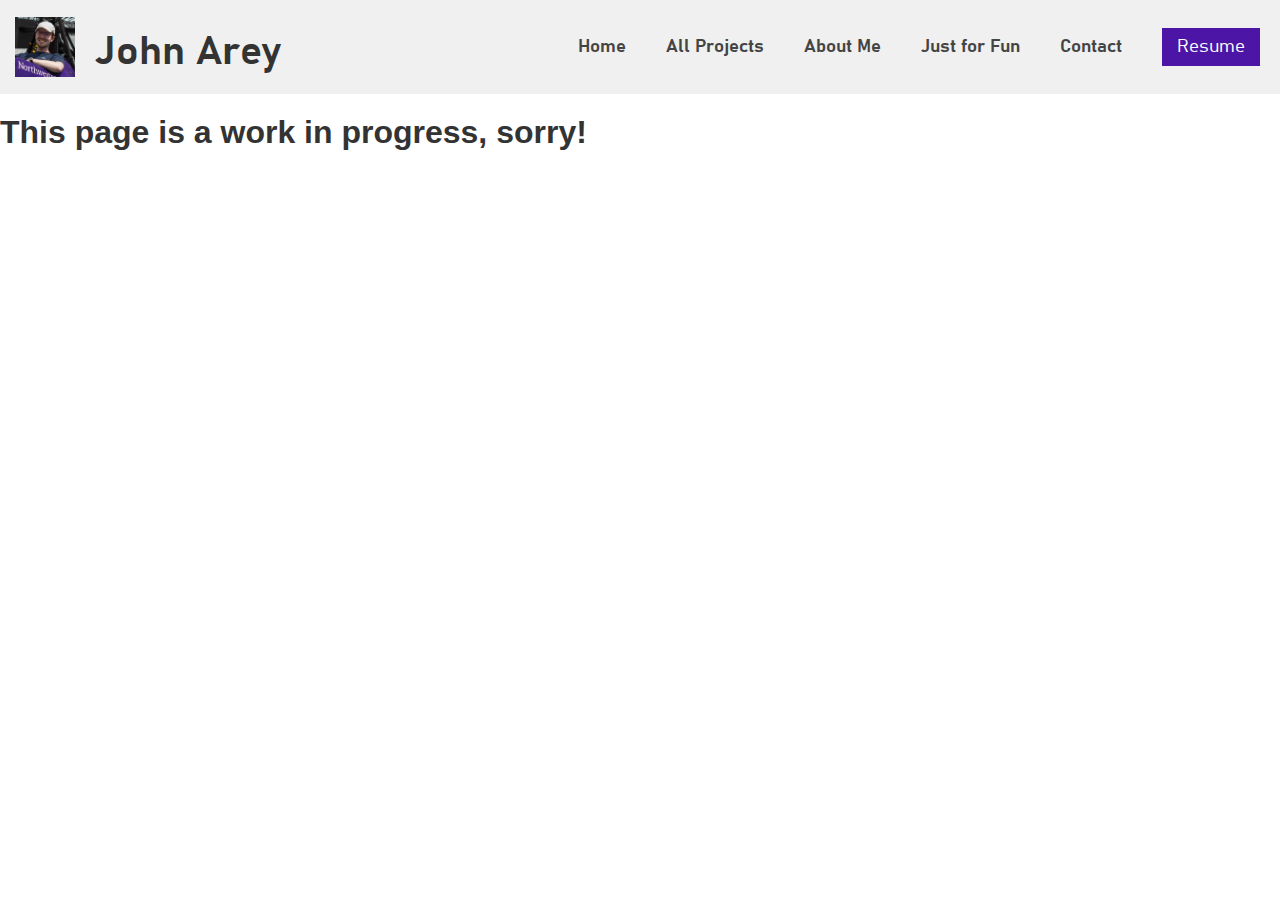
<file: just-for-fun.html>
<!DOCTYPE html><!--  This site was created in Webflow. http://www.webflow.com  -->
<!--  Last Published: Mon Jan 24 2022 02:10:11 GMT+0000 (Coordinated Universal Time)  -->
<html data-wf-page="61aa932f67d604695ad608e0" data-wf-site="61a561e6e884072321515ddd">
<head>
  <meta charset="utf-8">
  <title>John Arey - Portfolio - Just For Fun</title>
  <meta content="Work in progress!" name="description">
  <meta content="John Arey - Portfolio - Just For Fun" property="og:title">
  <meta content="Work in progress!" property="og:description">
  <meta content="John Arey - Portfolio - Just For Fun" property="twitter:title">
  <meta content="Work in progress!" property="twitter:description">
  <meta property="og:type" content="website">
  <meta content="summary_large_image" name="twitter:card">
  <meta content="width=device-width, initial-scale=1" name="viewport">
  <meta content="Webflow" name="generator">
  <link href="css/normalize.css" rel="stylesheet" type="text/css">
  <link href="css/webflow.css" rel="stylesheet" type="text/css">
  <link href="css/johnarey.webflow.css" rel="stylesheet" type="text/css">
  <!-- [if lt IE 9]><script src="https://cdnjs.cloudflare.com/ajax/libs/html5shiv/3.7.3/html5shiv.min.js" type="text/javascript"></script><![endif] -->
  <script type="text/javascript">!function(o,c){var n=c.documentElement,t=" w-mod-";n.className+=t+"js",("ontouchstart"in o||o.DocumentTouch&&c instanceof DocumentTouch)&&(n.className+=t+"touch")}(window,document);</script>
  <link href="images/favicon.ico" rel="shortcut icon" type="image/x-icon">
  <link href="images/webclip.png" rel="apple-touch-icon">
</head>
<body>
  <header id="Sticky-Nav" class="sticky-nav other-page">
    <div class="wf-section">
      <ul role="list" class="nav-grid w-list-unstyled">
        <li id="w-node-_7ffc2d88-597f-bbd9-307e-cb2e8e61978a-5ad608e0">
          <a href="#" class="nav-logo-link"><img src="images/JohnArey-Portfolio-Icon.jpg" sizes="(max-width: 479px) 27vw, (max-width: 767px) 1vw, (max-width: 991px) 2vw, 6vw" srcset="images/JohnArey-Portfolio-Icon-p-500.jpeg 500w, images/JohnArey-Portfolio-Icon-p-800.jpeg 800w, images/JohnArey-Portfolio-Icon-p-1080.jpeg 1080w, images/JohnArey-Portfolio-Icon.jpg 1161w" alt="" class="nav-logo-2"></a>
        </li>
        <li id="w-node-_7ffc2d88-597f-bbd9-307e-cb2e8e61978d-5ad608e0">
          <h1 class="name">John Arey</h1>
        </li>
        <li>
          <a href="#" class="nav-link"></a>
        </li>
        <li>
          <a href="index.html" class="nav-link"><strong>Home</strong></a>
        </li>
        <li>
          <a href="all-projects.html" class="nav-link"><strong>All Projects</strong></a>
        </li>
        <li>
          <a href="http://johnarey.com/#About-Me" class="nav-link"><strong>About Me</strong></a>
        </li>
        <li>
          <a href="just-for-fun.html" aria-current="page" class="nav-link w--current"><strong>Just for Fun</strong></a>
        </li>
        <li>
          <a href="http://johnarey.com/#Contact" class="nav-link"><strong>Contact</strong></a>
        </li>
        <li>
          <a href="https://drive.google.com/file/d/1n2Pm9W_so8WjUjRzWwON2326ATnU02eS/view?usp=sharing" target="_blank" class="button w-button">Resume</a>
        </li>
      </ul>
    </div>
  </header>
  <h2>This page is a work in progress, sorry!</h2>
  <script src="https://d3e54v103j8qbb.cloudfront.net/js/jquery-3.5.1.min.dc5e7f18c8.js?site=61a561e6e884072321515ddd" type="text/javascript" integrity="sha256-9/aliU8dGd2tb6OSsuzixeV4y/faTqgFtohetphbbj0=" crossorigin="anonymous"></script>
  <script src="js/webflow.js" type="text/javascript"></script>
  <!-- [if lte IE 9]><script src="https://cdnjs.cloudflare.com/ajax/libs/placeholders/3.0.2/placeholders.min.js"></script><![endif] -->
</body>
</html>
</file>
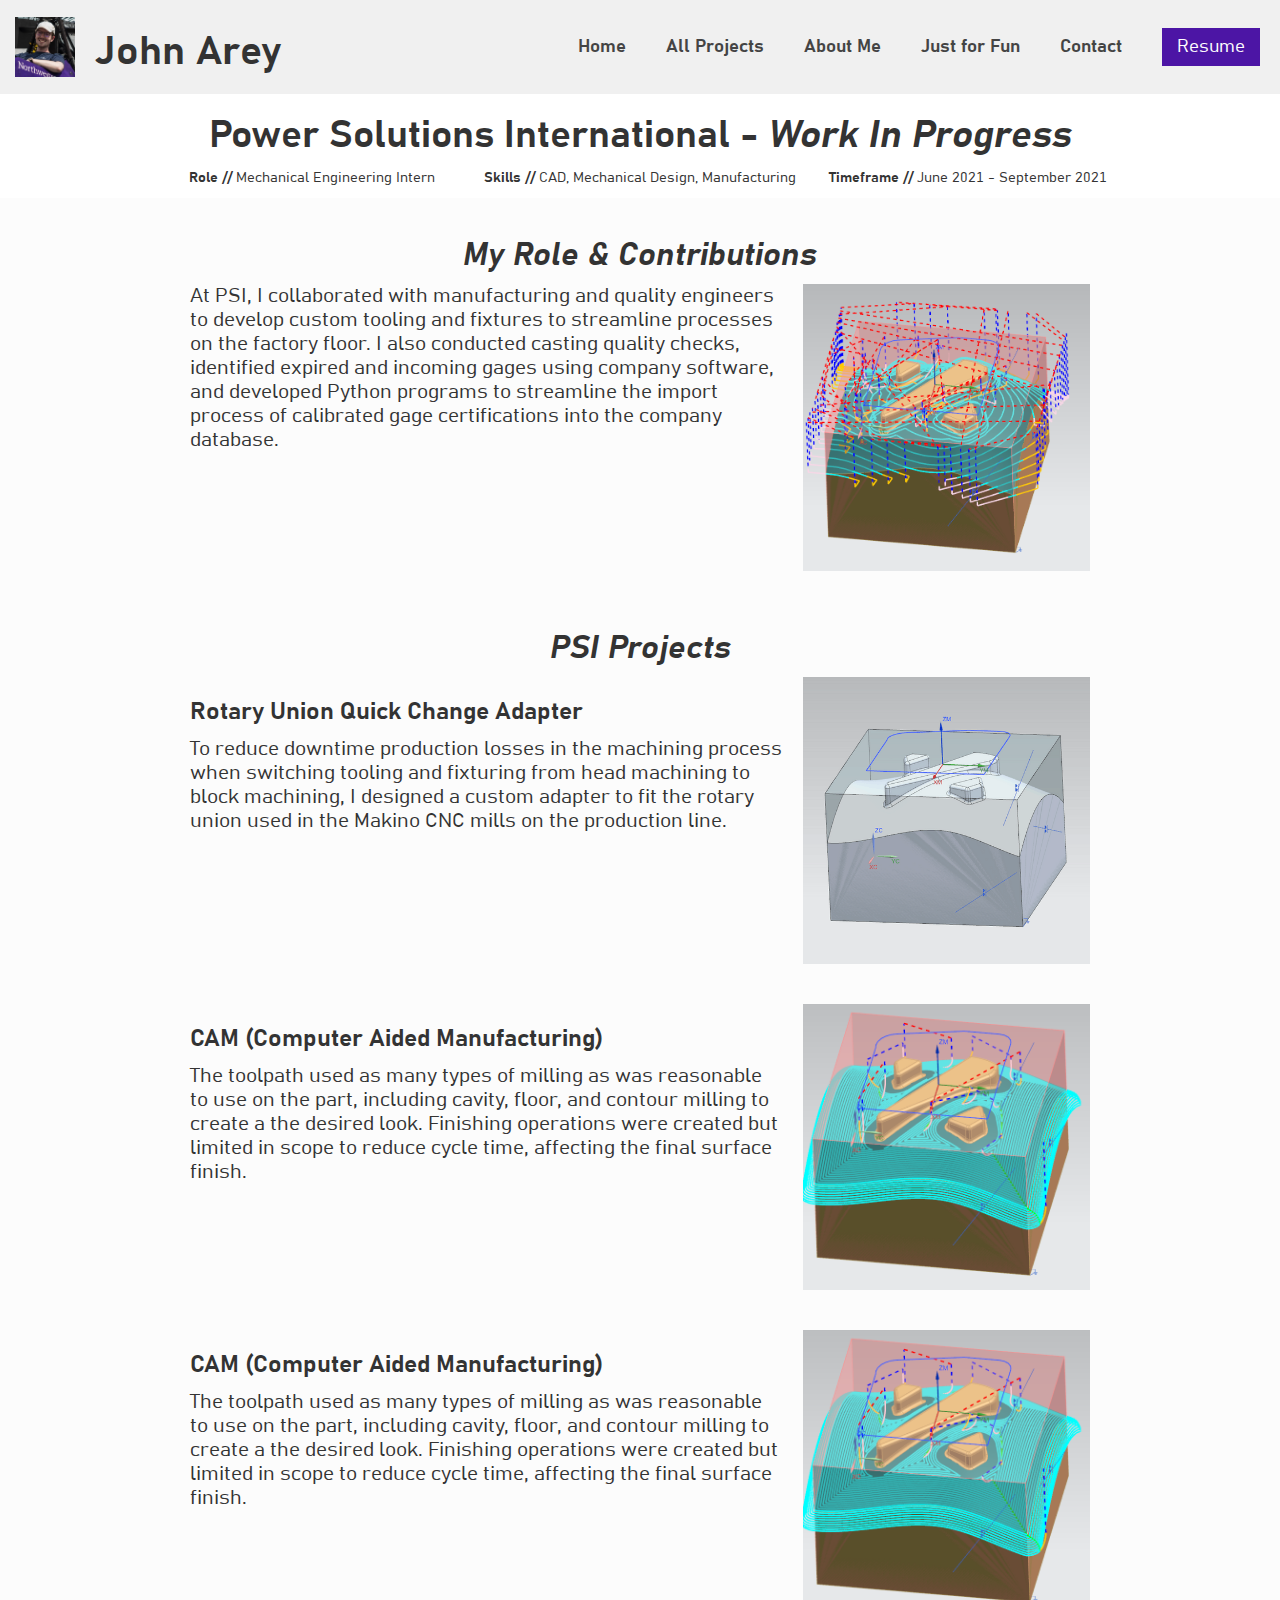
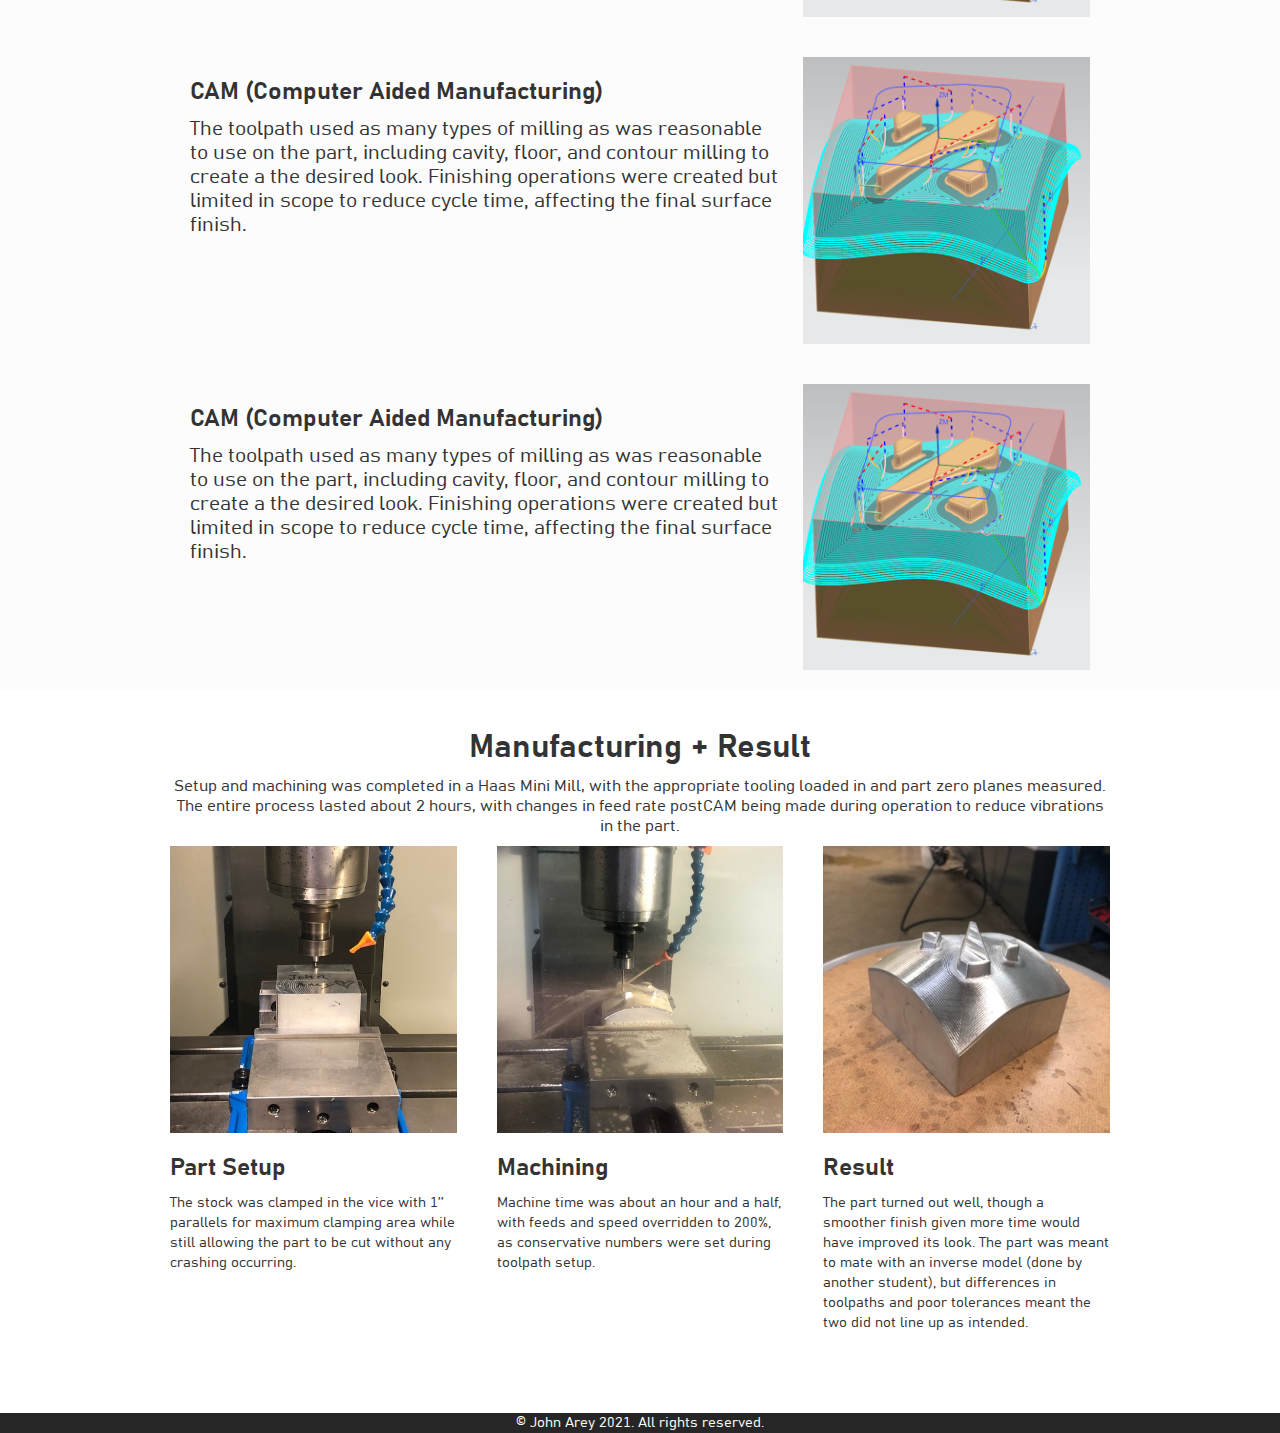
<file: power-solutions-international.html>
<!DOCTYPE html><!--  This site was created in Webflow. http://www.webflow.com  -->
<!--  Last Published: Mon Jan 24 2022 02:10:11 GMT+0000 (Coordinated Universal Time)  -->
<html data-wf-page="61aa9278a1f3ee59ffd8b2c9" data-wf-site="61a561e6e884072321515ddd">
<head>
  <meta charset="utf-8">
  <title>John Arey - Projects - Power Solutions International</title>
  <meta content="Work in progress!" name="description">
  <meta content="John Arey - Projects - Power Solutions International" property="og:title">
  <meta content="Work in progress!" property="og:description">
  <meta content="John Arey - Projects - Power Solutions International" property="twitter:title">
  <meta content="Work in progress!" property="twitter:description">
  <meta property="og:type" content="website">
  <meta content="summary_large_image" name="twitter:card">
  <meta content="width=device-width, initial-scale=1" name="viewport">
  <meta content="Webflow" name="generator">
  <link href="css/normalize.css" rel="stylesheet" type="text/css">
  <link href="css/webflow.css" rel="stylesheet" type="text/css">
  <link href="css/johnarey.webflow.css" rel="stylesheet" type="text/css">
  <!-- [if lt IE 9]><script src="https://cdnjs.cloudflare.com/ajax/libs/html5shiv/3.7.3/html5shiv.min.js" type="text/javascript"></script><![endif] -->
  <script type="text/javascript">!function(o,c){var n=c.documentElement,t=" w-mod-";n.className+=t+"js",("ontouchstart"in o||o.DocumentTouch&&c instanceof DocumentTouch)&&(n.className+=t+"touch")}(window,document);</script>
  <link href="images/favicon.ico" rel="shortcut icon" type="image/x-icon">
  <link href="images/webclip.png" rel="apple-touch-icon">
</head>
<body>
  <header id="Sticky-Nav" class="sticky-nav other-page">
    <div class="wf-section">
      <ul role="list" class="nav-grid w-list-unstyled">
        <li id="w-node-df762928-ace6-ee72-cb48-6e41f3c5a01e-ffd8b2c9">
          <a href="#" class="nav-logo-link"><img src="images/JohnArey-Portfolio-Icon.jpg" sizes="(max-width: 479px) 27vw, (max-width: 767px) 1vw, (max-width: 991px) 2vw, 6vw" srcset="images/JohnArey-Portfolio-Icon-p-500.jpeg 500w, images/JohnArey-Portfolio-Icon-p-800.jpeg 800w, images/JohnArey-Portfolio-Icon-p-1080.jpeg 1080w, images/JohnArey-Portfolio-Icon.jpg 1161w" alt="" class="nav-logo-2"></a>
        </li>
        <li id="w-node-df762928-ace6-ee72-cb48-6e41f3c5a021-ffd8b2c9">
          <h1 class="name">John Arey</h1>
        </li>
        <li>
          <a href="#" class="nav-link"></a>
        </li>
        <li>
          <a href="index.html" class="nav-link"><strong>Home</strong></a>
        </li>
        <li>
          <a href="all-projects.html" class="nav-link"><strong>All Projects</strong></a>
        </li>
        <li>
          <a href="http://johnarey.com/#About-Me" class="nav-link"><strong>About Me</strong></a>
        </li>
        <li>
          <a href="just-for-fun.html" class="nav-link"><strong>Just for Fun</strong></a>
        </li>
        <li>
          <a href="http://johnarey.com/#Contact" class="nav-link"><strong>Contact</strong></a>
        </li>
        <li>
          <a href="documents/John-Arey-Resume.pdf" target="_blank" class="button w-button">Resume</a>
        </li>
      </ul>
    </div>
  </header>
  <div class="project-page-heading wf-section">
    <h1>Power Solutions International - <em>Work In Progress</em></h1>
    <div class="w-layout-grid grid-3">
      <div class="role-skills-timeframe"><strong>Role //</strong> Mechanical Engineering Intern<strong></strong></div>
      <div id="w-node-ab9ed382-1e5d-0f5a-a681-1d6da2931a7d-ffd8b2c9" class="role-skills-timeframe"><strong>Skills //</strong> CAD, Mechanical Design, Manufacturing<strong></strong></div>
      <div class="role-skills-timeframe"><strong>Timeframe // </strong>June 2021 - September 2021</div>
    </div>
  </div>
  <div class="project-section-light project-part-section wf-section">
    <h2 class="heading-4"><em>My Role &amp; Contributions</em></h2>
    <div class="project-container w-container">
      <div class="columns-2 w-row">
        <div class="w-col w-col-8">
          <p class="project-page-paragraph">At PSI, I collaborated with manufacturing and quality engineers to develop custom tooling and fixtures to streamline processes on the factory floor. I also conducted casting quality checks, identified expired and incoming gages using company software, and developed Python programs to streamline the import process of calibrated gage certifications into the company database.</p>
        </div>
        <div class="w-col w-col-4"><img src="images/CavityMillFinish.PNG" loading="lazy" alt="" class="project-page-picture"></div>
      </div>
    </div>
  </div>
  <div class="project-section-light project-part-section wf-section">
    <h2><em>PSI Projects</em></h2>
    <div class="project-container w-container">
      <div class="columns-2 w-row">
        <div class="w-col w-col-8">
          <h3>Rotary Union Quick Change Adapter</h3>
          <p class="project-page-paragraph">To reduce downtime production losses in the machining process when switching tooling and fixturing from head machining to block machining, I designed a custom adapter to fit the rotary union used in the Makino CNC mills on the production line.</p>
        </div>
        <div class="w-col w-col-4">
          <a href="#" class="lightbox-link w-inline-block w-lightbox"><img src="images/OverallAssembly.PNG" loading="lazy" sizes="(max-width: 479px) 42vw, (max-width: 767px) 44vw, (max-width: 991px) 29vw, 286.6625061035156px" srcset="images/OverallAssembly-p-500.png 500w, images/OverallAssembly.PNG 661w" alt="" class="project-page-picture">
            <script type="application/json" class="w-json">{
  "items": [
    {
      "_id": "example_img",
      "origFileName": "OverallAssembly.PNG",
      "fileName": "OverallAssembly.PNG",
      "fileSize": 84428,
      "height": 661,
      "url": "images/OverallAssembly.PNG",
      "width": 661,
      "type": "image"
    }
  ],
  "group": ""
}</script>
          </a>
        </div>
      </div>
    </div>
  </div>
  <div class="project-section-light project-part-section wf-section">
    <div class="project-container w-container">
      <div class="columns-2 w-row">
        <div class="w-col w-col-8">
          <h3>CAM (Computer Aided Manufacturing)</h3>
          <p class="project-page-paragraph">The toolpath used as many types of milling as was reasonable to use on the part, including cavity, floor, and contour milling to create a the desired look. Finishing operations were created but limited in scope to reduce cycle time, affecting the final surface finish.</p>
        </div>
        <div class="w-col w-col-4"><img src="images/ContourAreaRough.PNG" loading="lazy" alt="" class="project-page-picture"></div>
      </div>
    </div>
  </div>
  <div class="project-section-light project-part-section wf-section">
    <div class="project-container w-container">
      <div class="columns-2 w-row">
        <div class="w-col w-col-8">
          <h3>CAM (Computer Aided Manufacturing)</h3>
          <p class="project-page-paragraph">The toolpath used as many types of milling as was reasonable to use on the part, including cavity, floor, and contour milling to create a the desired look. Finishing operations were created but limited in scope to reduce cycle time, affecting the final surface finish.</p>
        </div>
        <div class="w-col w-col-4"><img src="images/ContourAreaRough.PNG" loading="lazy" alt="" class="project-page-picture"></div>
      </div>
    </div>
  </div>
  <div class="project-section-light project-part-section wf-section">
    <div class="project-container w-container">
      <div class="columns-2 w-row">
        <div class="w-col w-col-8">
          <h3>CAM (Computer Aided Manufacturing)</h3>
          <p class="project-page-paragraph">The toolpath used as many types of milling as was reasonable to use on the part, including cavity, floor, and contour milling to create a the desired look. Finishing operations were created but limited in scope to reduce cycle time, affecting the final surface finish.</p>
        </div>
        <div class="w-col w-col-4"><img src="images/ContourAreaRough.PNG" loading="lazy" alt="" class="project-page-picture"></div>
      </div>
    </div>
  </div>
  <div class="project-section-light project-part-section wf-section">
    <div class="project-container w-container">
      <div class="columns-2 w-row">
        <div class="w-col w-col-8">
          <h3>CAM (Computer Aided Manufacturing)</h3>
          <p class="project-page-paragraph">The toolpath used as many types of milling as was reasonable to use on the part, including cavity, floor, and contour milling to create a the desired look. Finishing operations were created but limited in scope to reduce cycle time, affecting the final surface finish.</p>
        </div>
        <div class="w-col w-col-4"><img src="images/ContourAreaRough.PNG" loading="lazy" alt="" class="project-page-picture"></div>
      </div>
    </div>
  </div>
  <section id="cards-section" class="cards-section wf-section">
    <div class="centered-container w-container">
      <h2>Manufacturing + Result</h2>
      <p class="paragraph-4">Setup and machining was completed in a Haas Mini Mill, with the appropriate tooling loaded in and part zero planes measured. The entire process lasted about 2 hours, with changes in feed rate postCAM being made during operation to reduce vibrations in the part.</p>
      <div class="cards-grid-container">
        <div id="w-node-_87f0708e-c4fa-0d5a-4c83-82cfa5d3a613-ffd8b2c9">
          <div class="cards-image-mask"><img src="images/IMG_0351.JPG" sizes="(max-width: 479px) 92vw, (max-width: 767px) 94vw, (max-width: 991px) 30vw, 286.6625061035156px" srcset="images/IMG_0351-p-500.jpeg 500w, images/IMG_0351-p-800.jpeg 800w, images/IMG_0351-p-1080.jpeg 1080w, images/IMG_0351-p-1600.jpeg 1600w, images/IMG_0351-p-2000.jpeg 2000w, images/IMG_0351-p-2600.jpeg 2600w, images/IMG_0351.JPG 3019w" alt="" class="cards-image"></div>
          <h3>Part Setup</h3>
          <p>The stock was clamped in the vice with 1’’ parallels for maximum clamping area while still allowing the part to be cut without any crashing occurring.</p>
        </div>
        <div id="w-node-_87f0708e-c4fa-0d5a-4c83-82cfa5d3a61a-ffd8b2c9">
          <div class="cards-image-mask"><img src="images/IMG_1305.JPG" sizes="(max-width: 479px) 92vw, (max-width: 767px) 94vw, (max-width: 991px) 30vw, 286.6625061035156px" srcset="images/IMG_1305-p-500.jpeg 500w, images/IMG_1305-p-800.jpeg 800w, images/IMG_1305-p-1080.jpeg 1080w, images/IMG_1305-p-1600.jpeg 1600w, images/IMG_1305-p-2000.jpeg 2000w, images/IMG_1305-p-2600.jpeg 2600w, images/IMG_1305.JPG 3022w" alt="" class="cards-image"></div>
          <h3 id="w-node-_87f0708e-c4fa-0d5a-4c83-82cfa5d3a61d-ffd8b2c9">Machining</h3>
          <p id="w-node-_87f0708e-c4fa-0d5a-4c83-82cfa5d3a61f-ffd8b2c9">Machine time was about an hour and a half, with feeds and speed overridden to 200%, as conservative numbers were set during toolpath setup.</p>
        </div>
        <div id="w-node-_87f0708e-c4fa-0d5a-4c83-82cfa5d3a621-ffd8b2c9">
          <div class="cards-image-mask"><img src="images/IMG_1308.JPG" sizes="(max-width: 479px) 92vw, (max-width: 767px) 94vw, (max-width: 991px) 30vw, 286.6750183105469px" srcset="images/IMG_1308-p-500.jpeg 500w, images/IMG_1308-p-1080.jpeg 1080w, images/IMG_1308-p-1600.jpeg 1600w, images/IMG_1308-p-2000.jpeg 2000w, images/IMG_1308-p-2600.jpeg 2600w, images/IMG_1308-p-3200.jpeg 3200w, images/IMG_1308.JPG 4032w" alt="" class="cards-image"></div>
          <h3 id="w-node-_87f0708e-c4fa-0d5a-4c83-82cfa5d3a624-ffd8b2c9">Result</h3>
          <p id="w-node-_87f0708e-c4fa-0d5a-4c83-82cfa5d3a626-ffd8b2c9">The part turned out well, though a smoother finish given more time would have improved its look. The part was meant to mate with an inverse model (done by another student), but differences in toolpaths and poor tolerances meant the two did not line up as intended.</p>
        </div>
      </div>
    </div>
  </section>
  <div class="copyright wf-section">
    <div class="w-container">
      <div>© John Arey 2021. All rights reserved.</div>
    </div>
  </div>
  <script src="https://d3e54v103j8qbb.cloudfront.net/js/jquery-3.5.1.min.dc5e7f18c8.js?site=61a561e6e884072321515ddd" type="text/javascript" integrity="sha256-9/aliU8dGd2tb6OSsuzixeV4y/faTqgFtohetphbbj0=" crossorigin="anonymous"></script>
  <script src="js/webflow.js" type="text/javascript"></script>
  <!-- [if lte IE 9]><script src="https://cdnjs.cloudflare.com/ajax/libs/placeholders/3.0.2/placeholders.min.js"></script><![endif] -->
</body>
</html>
</file>
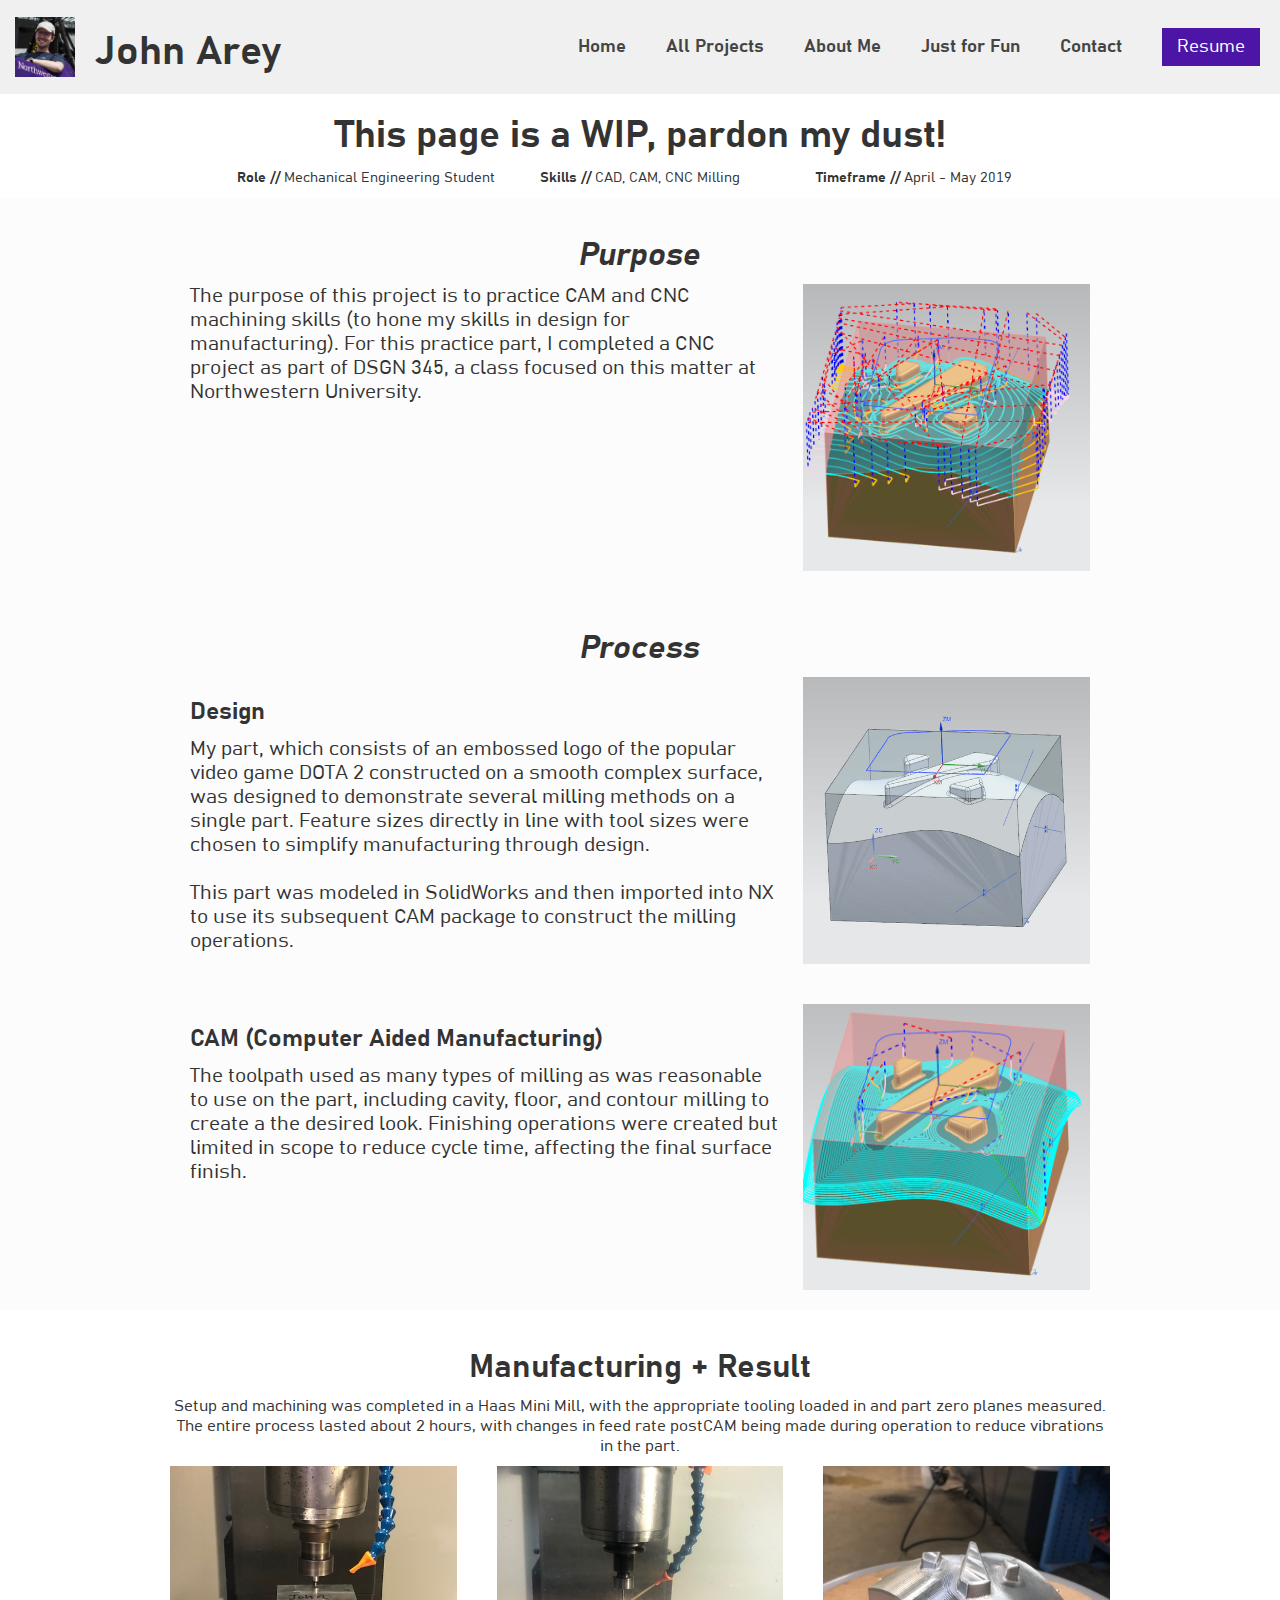
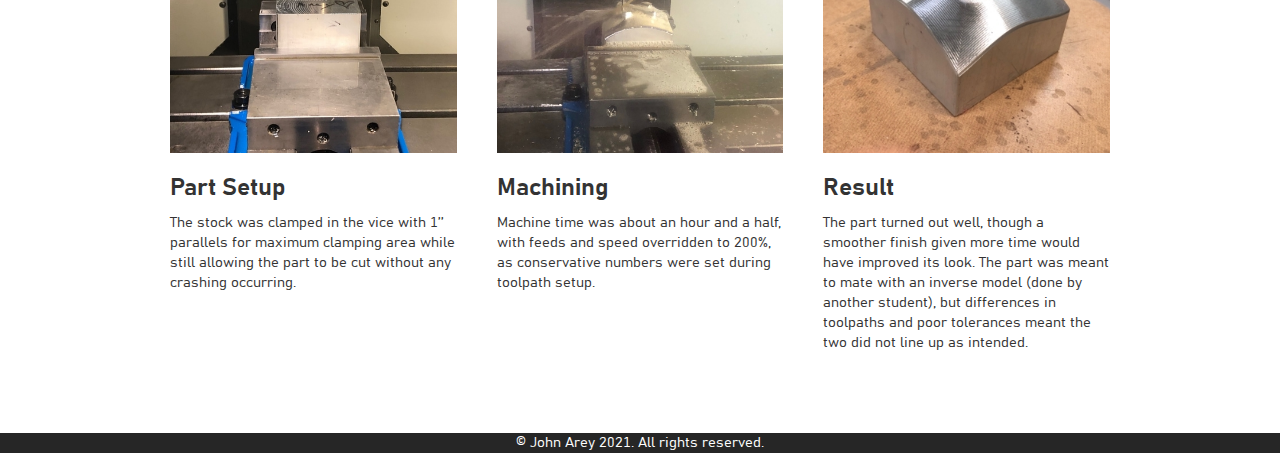
<file: squeeze-and-go.html>
<!DOCTYPE html><!--  This site was created in Webflow. http://www.webflow.com  -->
<!--  Last Published: Mon Jan 24 2022 02:10:11 GMT+0000 (Coordinated Universal Time)  -->
<html data-wf-page="61aa92e20776f26ab5d5d02e" data-wf-site="61a561e6e884072321515ddd">
<head>
  <meta charset="utf-8">
  <title>John Arey - Projects - The Squeeze and Go</title>
  <meta content="Work in progress!" name="description">
  <meta content="John Arey - Projects - The Squeeze and Go" property="og:title">
  <meta content="Work in progress!" property="og:description">
  <meta content="John Arey - Projects - The Squeeze and Go" property="twitter:title">
  <meta content="Work in progress!" property="twitter:description">
  <meta property="og:type" content="website">
  <meta content="summary_large_image" name="twitter:card">
  <meta content="width=device-width, initial-scale=1" name="viewport">
  <meta content="Webflow" name="generator">
  <link href="css/normalize.css" rel="stylesheet" type="text/css">
  <link href="css/webflow.css" rel="stylesheet" type="text/css">
  <link href="css/johnarey.webflow.css" rel="stylesheet" type="text/css">
  <!-- [if lt IE 9]><script src="https://cdnjs.cloudflare.com/ajax/libs/html5shiv/3.7.3/html5shiv.min.js" type="text/javascript"></script><![endif] -->
  <script type="text/javascript">!function(o,c){var n=c.documentElement,t=" w-mod-";n.className+=t+"js",("ontouchstart"in o||o.DocumentTouch&&c instanceof DocumentTouch)&&(n.className+=t+"touch")}(window,document);</script>
  <link href="images/favicon.ico" rel="shortcut icon" type="image/x-icon">
  <link href="images/webclip.png" rel="apple-touch-icon">
</head>
<body>
  <header id="Sticky-Nav" class="sticky-nav other-page">
    <div class="wf-section">
      <ul role="list" class="nav-grid w-list-unstyled">
        <li id="w-node-c42c9336-494e-4521-430e-b757dadb23c9-b5d5d02e">
          <a href="#" class="nav-logo-link"><img src="images/JohnArey-Portfolio-Icon.jpg" sizes="(max-width: 479px) 27vw, (max-width: 767px) 1vw, (max-width: 991px) 2vw, 6vw" srcset="images/JohnArey-Portfolio-Icon-p-500.jpeg 500w, images/JohnArey-Portfolio-Icon-p-800.jpeg 800w, images/JohnArey-Portfolio-Icon-p-1080.jpeg 1080w, images/JohnArey-Portfolio-Icon.jpg 1161w" alt="" class="nav-logo-2"></a>
        </li>
        <li id="w-node-c42c9336-494e-4521-430e-b757dadb23cc-b5d5d02e">
          <h1 class="name">John Arey</h1>
        </li>
        <li>
          <a href="#" class="nav-link"></a>
        </li>
        <li>
          <a href="index.html" class="nav-link"><strong>Home</strong></a>
        </li>
        <li>
          <a href="all-projects.html" class="nav-link"><strong>All Projects</strong></a>
        </li>
        <li>
          <a href="http://johnarey.com/#About-Me" class="nav-link"><strong>About Me</strong></a>
        </li>
        <li>
          <a href="just-for-fun.html" class="nav-link"><strong>Just for Fun</strong></a>
        </li>
        <li>
          <a href="http://johnarey.com/#Contact" class="nav-link"><strong>Contact</strong></a>
        </li>
        <li>
          <a href="https://drive.google.com/file/d/1n2Pm9W_so8WjUjRzWwON2326ATnU02eS/view?usp=sharing" target="_blank" class="button w-button">Resume</a>
        </li>
      </ul>
    </div>
  </header>
  <div class="project-page-heading wf-section">
    <h1>This page is a WIP, pardon my dust!</h1>
    <div class="w-layout-grid grid-3">
      <div class="role-skills-timeframe"><strong>Role //</strong> Mechanical Engineering Student<strong> </strong></div>
      <div id="w-node-ab9ed382-1e5d-0f5a-a681-1d6da2931a7d-b5d5d02e" class="role-skills-timeframe"><strong>Skills //</strong> CAD, CAM, CNC Milling<strong></strong></div>
      <div class="role-skills-timeframe"><strong>Timeframe // </strong>April - May 2019</div>
    </div>
  </div>
  <div class="project-section-light project-part-section wf-section">
    <h2 class="heading-4"><em>Purpose</em></h2>
    <div class="project-container w-container">
      <div class="columns-2 w-row">
        <div class="w-col w-col-8">
          <p class="project-page-paragraph">The purpose of this project is to practice CAM and CNC machining skills (to hone my skills in design for manufacturing). For this practice part, I completed a CNC project as part of DSGN 345, a class focused on this matter at Northwestern University.</p>
        </div>
        <div class="w-col w-col-4"><img src="images/CavityMillFinish.PNG" loading="lazy" alt="" class="project-page-picture"></div>
      </div>
    </div>
  </div>
  <div class="project-section-light project-part-section wf-section">
    <h2><em>Process</em></h2>
    <div class="project-container w-container">
      <div class="columns-2 w-row">
        <div class="w-col w-col-8">
          <h3>Design</h3>
          <p class="project-page-paragraph">My part, which consists of an embossed logo of the popular video game DOTA 2 constructed on a smooth complex surface, was designed to demonstrate several milling methods on a single part. Feature sizes directly in line with tool sizes were chosen to simplify manufacturing through design.<br><br>This part was modeled in SolidWorks and then imported into NX to use its subsequent CAM package to construct the milling operations.</p>
        </div>
        <div class="w-col w-col-4"><img src="images/OverallAssembly.PNG" loading="lazy" sizes="(max-width: 479px) 42vw, (max-width: 767px) 44vw, (max-width: 991px) 29vw, 286.6625061035156px" srcset="images/OverallAssembly-p-500.png 500w, images/OverallAssembly.PNG 661w" alt="" class="project-page-picture"></div>
      </div>
    </div>
  </div>
  <div class="project-section-light project-part-section wf-section">
    <div class="project-container w-container">
      <div class="columns-2 w-row">
        <div class="w-col w-col-8">
          <h3>CAM (Computer Aided Manufacturing)</h3>
          <p class="project-page-paragraph">The toolpath used as many types of milling as was reasonable to use on the part, including cavity, floor, and contour milling to create a the desired look. Finishing operations were created but limited in scope to reduce cycle time, affecting the final surface finish.</p>
        </div>
        <div class="w-col w-col-4"><img src="images/ContourAreaRough.PNG" loading="lazy" alt="" class="project-page-picture"></div>
      </div>
    </div>
  </div>
  <section id="cards-section" class="cards-section wf-section">
    <div class="centered-container w-container">
      <h2>Manufacturing + Result</h2>
      <p class="paragraph-4">Setup and machining was completed in a Haas Mini Mill, with the appropriate tooling loaded in and part zero planes measured. The entire process lasted about 2 hours, with changes in feed rate postCAM being made during operation to reduce vibrations in the part.</p>
      <div class="cards-grid-container">
        <div id="w-node-_87f0708e-c4fa-0d5a-4c83-82cfa5d3a613-b5d5d02e">
          <div class="cards-image-mask"><img src="images/IMG_0351.JPG" sizes="(max-width: 479px) 92vw, (max-width: 767px) 94vw, (max-width: 991px) 30vw, 286.6625061035156px" srcset="images/IMG_0351-p-500.jpeg 500w, images/IMG_0351-p-800.jpeg 800w, images/IMG_0351-p-1080.jpeg 1080w, images/IMG_0351-p-1600.jpeg 1600w, images/IMG_0351-p-2000.jpeg 2000w, images/IMG_0351-p-2600.jpeg 2600w, images/IMG_0351.JPG 3019w" alt="" class="cards-image"></div>
          <h3>Part Setup</h3>
          <p>The stock was clamped in the vice with 1’’ parallels for maximum clamping area while still allowing the part to be cut without any crashing occurring.</p>
        </div>
        <div id="w-node-_87f0708e-c4fa-0d5a-4c83-82cfa5d3a61a-b5d5d02e">
          <div class="cards-image-mask"><img src="images/IMG_1305.JPG" sizes="(max-width: 479px) 92vw, (max-width: 767px) 94vw, (max-width: 991px) 30vw, 286.6625061035156px" srcset="images/IMG_1305-p-500.jpeg 500w, images/IMG_1305-p-800.jpeg 800w, images/IMG_1305-p-1080.jpeg 1080w, images/IMG_1305-p-1600.jpeg 1600w, images/IMG_1305-p-2000.jpeg 2000w, images/IMG_1305-p-2600.jpeg 2600w, images/IMG_1305.JPG 3022w" alt="" class="cards-image"></div>
          <h3 id="w-node-_87f0708e-c4fa-0d5a-4c83-82cfa5d3a61d-b5d5d02e">Machining</h3>
          <p id="w-node-_87f0708e-c4fa-0d5a-4c83-82cfa5d3a61f-b5d5d02e">Machine time was about an hour and a half, with feeds and speed overridden to 200%, as conservative numbers were set during toolpath setup.</p>
        </div>
        <div id="w-node-_87f0708e-c4fa-0d5a-4c83-82cfa5d3a621-b5d5d02e">
          <div class="cards-image-mask"><img src="images/IMG_1308.JPG" sizes="(max-width: 479px) 92vw, (max-width: 767px) 94vw, (max-width: 991px) 30vw, 286.6625061035156px" srcset="images/IMG_1308-p-500.jpeg 500w, images/IMG_1308-p-1080.jpeg 1080w, images/IMG_1308-p-1600.jpeg 1600w, images/IMG_1308-p-2000.jpeg 2000w, images/IMG_1308-p-2600.jpeg 2600w, images/IMG_1308-p-3200.jpeg 3200w, images/IMG_1308.JPG 4032w" alt="" class="cards-image"></div>
          <h3 id="w-node-_87f0708e-c4fa-0d5a-4c83-82cfa5d3a624-b5d5d02e">Result</h3>
          <p id="w-node-_87f0708e-c4fa-0d5a-4c83-82cfa5d3a626-b5d5d02e">The part turned out well, though a smoother finish given more time would have improved its look. The part was meant to mate with an inverse model (done by another student), but differences in toolpaths and poor tolerances meant the two did not line up as intended.</p>
        </div>
      </div>
    </div>
  </section>
  <div class="copyright wf-section">
    <div class="w-container">
      <div>© John Arey 2021. All rights reserved.</div>
    </div>
  </div>
  <script src="https://d3e54v103j8qbb.cloudfront.net/js/jquery-3.5.1.min.dc5e7f18c8.js?site=61a561e6e884072321515ddd" type="text/javascript" integrity="sha256-9/aliU8dGd2tb6OSsuzixeV4y/faTqgFtohetphbbj0=" crossorigin="anonymous"></script>
  <script src="js/webflow.js" type="text/javascript"></script>
  <!-- [if lte IE 9]><script src="https://cdnjs.cloudflare.com/ajax/libs/placeholders/3.0.2/placeholders.min.js"></script><![endif] -->
</body>
</html>
</file>
<file: css/webflow.css>
@font-face {
  font-family: 'webflow-icons';
  src: url("[data-uri]") format('truetype');
  font-weight: normal;
  font-style: normal;
}
[class^="w-icon-"],
[class*=" w-icon-"] {
  /* use !important to prevent issues with browser extensions that change fonts */
  font-family: 'webflow-icons' !important;
  speak: none;
  font-style: normal;
  font-weight: normal;
  font-variant: normal;
  text-transform: none;
  line-height: 1;
  /* Better Font Rendering =========== */
  -webkit-font-smoothing: antialiased;
  -moz-osx-font-smoothing: grayscale;
}
.w-icon-slider-right:before {
  content: "\e600";
}
.w-icon-slider-left:before {
  content: "\e601";
}
.w-icon-nav-menu:before {
  content: "\e602";
}
.w-icon-arrow-down:before,
.w-icon-dropdown-toggle:before {
  content: "\e603";
}
.w-icon-file-upload-remove:before {
  content: "\e900";
}
.w-icon-file-upload-icon:before {
  content: "\e903";
}
* {
  -webkit-box-sizing: border-box;
  -moz-box-sizing: border-box;
  box-sizing: border-box;
}
html {
  height: 100%;
}
body {
  margin: 0;
  min-height: 100%;
  background-color: #fff;
  font-family: Arial, sans-serif;
  font-size: 14px;
  line-height: 20px;
  color: #333;
}
img {
  max-width: 100%;
  vertical-align: middle;
  display: inline-block;
}
html.w-mod-touch * {
  background-attachment: scroll !important;
}
.w-block {
  display: block;
}
.w-inline-block {
  max-width: 100%;
  display: inline-block;
}
.w-clearfix:before,
.w-clearfix:after {
  content: " ";
  display: table;
  grid-column-start: 1;
  grid-row-start: 1;
  grid-column-end: 2;
  grid-row-end: 2;
}
.w-clearfix:after {
  clear: both;
}
.w-hidden {
  display: none;
}
.w-button {
  display: inline-block;
  padding: 9px 15px;
  background-color: #3898EC;
  color: white;
  border: 0;
  line-height: inherit;
  text-decoration: none;
  cursor: pointer;
  border-radius: 0;
}
input.w-button {
  -webkit-appearance: button;
}
html[data-w-dynpage] [data-w-cloak] {
  color: transparent !important;
}
.w-webflow-badge,
.w-webflow-badge * {
  position: static;
  left: auto;
  top: auto;
  right: auto;
  bottom: auto;
  z-index: auto;
  display: block;
  visibility: visible;
  overflow: visible;
  overflow-x: visible;
  overflow-y: visible;
  box-sizing: border-box;
  width: auto;
  height: auto;
  max-height: none;
  max-width: none;
  min-height: 0;
  min-width: 0;
  margin: 0;
  padding: 0;
  float: none;
  clear: none;
  border: 0 none transparent;
  border-radius: 0;
  background: none;
  background-image: none;
  background-position: 0% 0%;
  background-size: auto auto;
  background-repeat: repeat;
  background-origin: padding-box;
  background-clip: border-box;
  background-attachment: scroll;
  background-color: transparent;
  box-shadow: none;
  opacity: 1.0;
  transform: none;
  transition: none;
  direction: ltr;
  font-family: inherit;
  font-weight: inherit;
  color: inherit;
  font-size: inherit;
  line-height: inherit;
  font-style: inherit;
  font-variant: inherit;
  text-align: inherit;
  letter-spacing: inherit;
  text-decoration: inherit;
  text-indent: 0;
  text-transform: inherit;
  list-style-type: disc;
  text-shadow: none;
  font-smoothing: auto;
  vertical-align: baseline;
  cursor: inherit;
  white-space: inherit;
  word-break: normal;
  word-spacing: normal;
  word-wrap: normal;
}
.w-webflow-badge {
  position: fixed !important;
  display: inline-block !important;
  visibility: visible !important;
  opacity: 1 !important;
  z-index: 2147483647 !important;
  top: auto !important;
  right: 12px !important;
  bottom: 12px !important;
  left: auto !important;
  color: #AAADB0 !important;
  background-color: #fff !important;
  border-radius: 3px !important;
  padding: 6px 8px 6px 6px !important;
  font-size: 12px !important;
  opacity: 1.0 !important;
  line-height: 14px !important;
  text-decoration: none !important;
  transform: none !important;
  margin: 0 !important;
  width: auto !important;
  height: auto !important;
  overflow: visible !important;
  white-space: nowrap;
  box-shadow: 0 0 0 1px rgba(0, 0, 0, 0.1), 0px 1px 3px rgba(0, 0, 0, 0.1);
  cursor: pointer;
}
.w-webflow-badge > img {
  display: inline-block !important;
  visibility: visible !important;
  opacity: 1 !important;
  vertical-align: middle !important;
}
h1,
h2,
h3,
h4,
h5,
h6 {
  font-weight: bold;
  margin-bottom: 10px;
}
h1 {
  font-size: 38px;
  line-height: 44px;
  margin-top: 20px;
}
h2 {
  font-size: 32px;
  line-height: 36px;
  margin-top: 20px;
}
h3 {
  font-size: 24px;
  line-height: 30px;
  margin-top: 20px;
}
h4 {
  font-size: 18px;
  line-height: 24px;
  margin-top: 10px;
}
h5 {
  font-size: 14px;
  line-height: 20px;
  margin-top: 10px;
}
h6 {
  font-size: 12px;
  line-height: 18px;
  margin-top: 10px;
}
p {
  margin-top: 0;
  margin-bottom: 10px;
}
blockquote {
  margin: 0 0 10px 0;
  padding: 10px 20px;
  border-left: 5px solid #E2E2E2;
  font-size: 18px;
  line-height: 22px;
}
figure {
  margin: 0;
  margin-bottom: 10px;
}
figcaption {
  margin-top: 5px;
  text-align: center;
}
ul,
ol {
  margin-top: 0px;
  margin-bottom: 10px;
  padding-left: 40px;
}
.w-list-unstyled {
  padding-left: 0;
  list-style: none;
}
.w-embed:before,
.w-embed:after {
  content: " ";
  display: table;
  grid-column-start: 1;
  grid-row-start: 1;
  grid-column-end: 2;
  grid-row-end: 2;
}
.w-embed:after {
  clear: both;
}
.w-video {
  width: 100%;
  position: relative;
  padding: 0;
}
.w-video iframe,
.w-video object,
.w-video embed {
  position: absolute;
  top: 0;
  left: 0;
  width: 100%;
  height: 100%;
}
fieldset {
  padding: 0;
  margin: 0;
  border: 0;
}
button,
html input[type='button'],
input[type='reset'] {
  border: 0;
  cursor: pointer;
  -webkit-appearance: button;
}
.w-form {
  margin: 0 0 15px;
}
.w-form-done {
  display: none;
  padding: 20px;
  text-align: center;
  background-color: #dddddd;
}
.w-form-fail {
  display: none;
  margin-top: 10px;
  padding: 10px;
  background-color: #ffdede;
}
label {
  display: block;
  margin-bottom: 5px;
  font-weight: bold;
}
.w-input,
.w-select {
  display: block;
  width: 100%;
  height: 38px;
  padding: 8px 12px;
  margin-bottom: 10px;
  font-size: 14px;
  line-height: 1.428571429;
  color: #333333;
  vertical-align: middle;
  background-color: #ffffff;
  border: 1px solid #cccccc;
}
.w-input:-moz-placeholder,
.w-select:-moz-placeholder {
  color: #999;
}
.w-input::-moz-placeholder,
.w-select::-moz-placeholder {
  color: #999;
  opacity: 1;
}
.w-input:-ms-input-placeholder,
.w-select:-ms-input-placeholder {
  color: #999;
}
.w-input::-webkit-input-placeholder,
.w-select::-webkit-input-placeholder {
  color: #999;
}
.w-input:focus,
.w-select:focus {
  border-color: #3898EC;
  outline: 0;
}
.w-input[disabled],
.w-select[disabled],
.w-input[readonly],
.w-select[readonly],
fieldset[disabled] .w-input,
fieldset[disabled] .w-select {
  cursor: not-allowed;
  background-color: #eeeeee;
}
textarea.w-input,
textarea.w-select {
  height: auto;
}
.w-select {
  background-color: #f3f3f3;
}
.w-select[multiple] {
  height: auto;
}
.w-form-label {
  display: inline-block;
  cursor: pointer;
  font-weight: normal;
  margin-bottom: 0px;
}
.w-radio {
  display: block;
  margin-bottom: 5px;
  padding-left: 20px;
}
.w-radio:before,
.w-radio:after {
  content: " ";
  display: table;
  grid-column-start: 1;
  grid-row-start: 1;
  grid-column-end: 2;
  grid-row-end: 2;
}
.w-radio:after {
  clear: both;
}
.w-radio-input {
  margin: 4px 0 0;
  margin-top: 1px \9;
  line-height: normal;
  float: left;
  margin-left: -20px;
}
.w-radio-input {
  margin-top: 3px;
}
.w-file-upload {
  display: block;
  margin-bottom: 10px;
}
.w-file-upload-input {
  width: 0.1px;
  height: 0.1px;
  opacity: 0;
  overflow: hidden;
  position: absolute;
  z-index: -100;
}
.w-file-upload-default,
.w-file-upload-uploading,
.w-file-upload-success {
  display: inline-block;
  color: #333333;
}
.w-file-upload-error {
  display: block;
  margin-top: 10px;
}
.w-file-upload-default.w-hidden,
.w-file-upload-uploading.w-hidden,
.w-file-upload-error.w-hidden,
.w-file-upload-success.w-hidden {
  display: none;
}
.w-file-upload-uploading-btn {
  display: flex;
  font-size: 14px;
  font-weight: normal;
  cursor: pointer;
  margin: 0;
  padding: 8px 12px;
  border: 1px solid #cccccc;
  background-color: #fafafa;
}
.w-file-upload-file {
  display: flex;
  flex-grow: 1;
  justify-content: space-between;
  margin: 0;
  padding: 8px 9px 8px 11px;
  border: 1px solid #cccccc;
  background-color: #fafafa;
}
.w-file-upload-file-name {
  font-size: 14px;
  font-weight: normal;
  display: block;
}
.w-file-remove-link {
  margin-top: 3px;
  margin-left: 10px;
  width: auto;
  height: auto;
  padding: 3px;
  display: block;
  cursor: pointer;
}
.w-icon-file-upload-remove {
  margin: auto;
  font-size: 10px;
}
.w-file-upload-error-msg {
  display: inline-block;
  color: #ea384c;
  padding: 2px 0;
}
.w-file-upload-info {
  display: inline-block;
  line-height: 38px;
  padding: 0 12px;
}
.w-file-upload-label {
  display: inline-block;
  font-size: 14px;
  font-weight: normal;
  cursor: pointer;
  margin: 0;
  padding: 8px 12px;
  border: 1px solid #cccccc;
  background-color: #fafafa;
}
.w-icon-file-upload-icon,
.w-icon-file-upload-uploading {
  display: inline-block;
  margin-right: 8px;
  width: 20px;
}
.w-icon-file-upload-uploading {
  height: 20px;
}
.w-container {
  margin-left: auto;
  margin-right: auto;
  max-width: 940px;
}
.w-container:before,
.w-container:after {
  content: " ";
  display: table;
  grid-column-start: 1;
  grid-row-start: 1;
  grid-column-end: 2;
  grid-row-end: 2;
}
.w-container:after {
  clear: both;
}
.w-container .w-row {
  margin-left: -10px;
  margin-right: -10px;
}
.w-row:before,
.w-row:after {
  content: " ";
  display: table;
  grid-column-start: 1;
  grid-row-start: 1;
  grid-column-end: 2;
  grid-row-end: 2;
}
.w-row:after {
  clear: both;
}
.w-row .w-row {
  margin-left: 0;
  margin-right: 0;
}
.w-col {
  position: relative;
  float: left;
  width: 100%;
  min-height: 1px;
  padding-left: 10px;
  padding-right: 10px;
}
.w-col .w-col {
  padding-left: 0;
  padding-right: 0;
}
.w-col-1 {
  width: 8.33333333%;
}
.w-col-2 {
  width: 16.66666667%;
}
.w-col-3 {
  width: 25%;
}
.w-col-4 {
  width: 33.33333333%;
}
.w-col-5 {
  width: 41.66666667%;
}
.w-col-6 {
  width: 50%;
}
.w-col-7 {
  width: 58.33333333%;
}
.w-col-8 {
  width: 66.66666667%;
}
.w-col-9 {
  width: 75%;
}
.w-col-10 {
  width: 83.33333333%;
}
.w-col-11 {
  width: 91.66666667%;
}
.w-col-12 {
  width: 100%;
}
.w-hidden-main {
  display: none !important;
}
@media screen and (max-width: 991px) {
  .w-container {
    max-width: 728px;
  }
  .w-hidden-main {
    display: inherit !important;
  }
  .w-hidden-medium {
    display: none !important;
  }
  .w-col-medium-1 {
    width: 8.33333333%;
  }
  .w-col-medium-2 {
    width: 16.66666667%;
  }
  .w-col-medium-3 {
    width: 25%;
  }
  .w-col-medium-4 {
    width: 33.33333333%;
  }
  .w-col-medium-5 {
    width: 41.66666667%;
  }
  .w-col-medium-6 {
    width: 50%;
  }
  .w-col-medium-7 {
    width: 58.33333333%;
  }
  .w-col-medium-8 {
    width: 66.66666667%;
  }
  .w-col-medium-9 {
    width: 75%;
  }
  .w-col-medium-10 {
    width: 83.33333333%;
  }
  .w-col-medium-11 {
    width: 91.66666667%;
  }
  .w-col-medium-12 {
    width: 100%;
  }
  .w-col-stack {
    width: 100%;
    left: auto;
    right: auto;
  }
}
@media screen and (max-width: 767px) {
  .w-hidden-main {
    display: inherit !important;
  }
  .w-hidden-medium {
    display: inherit !important;
  }
  .w-hidden-small {
    display: none !important;
  }
  .w-row,
  .w-container .w-row {
    margin-left: 0;
    margin-right: 0;
  }
  .w-col {
    width: 100%;
    left: auto;
    right: auto;
  }
  .w-col-small-1 {
    width: 8.33333333%;
  }
  .w-col-small-2 {
    width: 16.66666667%;
  }
  .w-col-small-3 {
    width: 25%;
  }
  .w-col-small-4 {
    width: 33.33333333%;
  }
  .w-col-small-5 {
    width: 41.66666667%;
  }
  .w-col-small-6 {
    width: 50%;
  }
  .w-col-small-7 {
    width: 58.33333333%;
  }
  .w-col-small-8 {
    width: 66.66666667%;
  }
  .w-col-small-9 {
    width: 75%;
  }
  .w-col-small-10 {
    width: 83.33333333%;
  }
  .w-col-small-11 {
    width: 91.66666667%;
  }
  .w-col-small-12 {
    width: 100%;
  }
}
@media screen and (max-width: 479px) {
  .w-container {
    max-width: none;
  }
  .w-hidden-main {
    display: inherit !important;
  }
  .w-hidden-medium {
    display: inherit !important;
  }
  .w-hidden-small {
    display: inherit !important;
  }
  .w-hidden-tiny {
    display: none !important;
  }
  .w-col {
    width: 100%;
  }
  .w-col-tiny-1 {
    width: 8.33333333%;
  }
  .w-col-tiny-2 {
    width: 16.66666667%;
  }
  .w-col-tiny-3 {
    width: 25%;
  }
  .w-col-tiny-4 {
    width: 33.33333333%;
  }
  .w-col-tiny-5 {
    width: 41.66666667%;
  }
  .w-col-tiny-6 {
    width: 50%;
  }
  .w-col-tiny-7 {
    width: 58.33333333%;
  }
  .w-col-tiny-8 {
    width: 66.66666667%;
  }
  .w-col-tiny-9 {
    width: 75%;
  }
  .w-col-tiny-10 {
    width: 83.33333333%;
  }
  .w-col-tiny-11 {
    width: 91.66666667%;
  }
  .w-col-tiny-12 {
    width: 100%;
  }
}
.w-widget {
  position: relative;
}
.w-widget-map {
  width: 100%;
  height: 400px;
}
.w-widget-map label {
  width: auto;
  display: inline;
}
.w-widget-map img {
  max-width: inherit;
}
.w-widget-map .gm-style-iw {
  text-align: center;
}
.w-widget-map .gm-style-iw > button {
  display: none !important;
}
.w-widget-twitter {
  overflow: hidden;
}
.w-widget-twitter-count-shim {
  display: inline-block;
  vertical-align: top;
  position: relative;
  width: 28px;
  height: 20px;
  text-align: center;
  background: white;
  border: #758696 solid 1px;
  border-radius: 3px;
}
.w-widget-twitter-count-shim * {
  pointer-events: none;
  -webkit-user-select: none;
  -moz-user-select: none;
  -ms-user-select: none;
  user-select: none;
}
.w-widget-twitter-count-shim .w-widget-twitter-count-inner {
  position: relative;
  font-size: 15px;
  line-height: 12px;
  text-align: center;
  color: #999;
  font-family: serif;
}
.w-widget-twitter-count-shim .w-widget-twitter-count-clear {
  position: relative;
  display: block;
}
.w-widget-twitter-count-shim.w--large {
  width: 36px;
  height: 28px;
}
.w-widget-twitter-count-shim.w--large .w-widget-twitter-count-inner {
  font-size: 18px;
  line-height: 18px;
}
.w-widget-twitter-count-shim:not(.w--vertical) {
  margin-left: 5px;
  margin-right: 8px;
}
.w-widget-twitter-count-shim:not(.w--vertical).w--large {
  margin-left: 6px;
}
.w-widget-twitter-count-shim:not(.w--vertical):before,
.w-widget-twitter-count-shim:not(.w--vertical):after {
  top: 50%;
  left: 0;
  border: solid transparent;
  content: " ";
  height: 0;
  width: 0;
  position: absolute;
  pointer-events: none;
}
.w-widget-twitter-count-shim:not(.w--vertical):before {
  border-color: rgba(117, 134, 150, 0);
  border-right-color: #5d6c7b;
  border-width: 4px;
  margin-left: -9px;
  margin-top: -4px;
}
.w-widget-twitter-count-shim:not(.w--vertical).w--large:before {
  border-width: 5px;
  margin-left: -10px;
  margin-top: -5px;
}
.w-widget-twitter-count-shim:not(.w--vertical):after {
  border-color: rgba(255, 255, 255, 0);
  border-right-color: white;
  border-width: 4px;
  margin-left: -8px;
  margin-top: -4px;
}
.w-widget-twitter-count-shim:not(.w--vertical).w--large:after {
  border-width: 5px;
  margin-left: -9px;
  margin-top: -5px;
}
.w-widget-twitter-count-shim.w--vertical {
  width: 61px;
  height: 33px;
  margin-bottom: 8px;
}
.w-widget-twitter-count-shim.w--vertical:before,
.w-widget-twitter-count-shim.w--vertical:after {
  top: 100%;
  left: 50%;
  border: solid transparent;
  content: " ";
  height: 0;
  width: 0;
  position: absolute;
  pointer-events: none;
}
.w-widget-twitter-count-shim.w--vertical:before {
  border-color: rgba(117, 134, 150, 0);
  border-top-color: #5d6c7b;
  border-width: 5px;
  margin-left: -5px;
}
.w-widget-twitter-count-shim.w--vertical:after {
  border-color: rgba(255, 255, 255, 0);
  border-top-color: white;
  border-width: 4px;
  margin-left: -4px;
}
.w-widget-twitter-count-shim.w--vertical .w-widget-twitter-count-inner {
  font-size: 18px;
  line-height: 22px;
}
.w-widget-twitter-count-shim.w--vertical.w--large {
  width: 76px;
}
.w-background-video {
  position: relative;
  overflow: hidden;
  height: 500px;
  color: white;
}
.w-background-video > video {
  background-size: cover;
  background-position: 50% 50%;
  position: absolute;
  margin: auto;
  width: 100%;
  height: 100%;
  right: -100%;
  bottom: -100%;
  top: -100%;
  left: -100%;
  object-fit: cover;
  z-index: -100;
}
.w-background-video > video::-webkit-media-controls-start-playback-button {
  display: none !important;
  -webkit-appearance: none;
}
.w-slider {
  position: relative;
  height: 300px;
  text-align: center;
  background: #dddddd;
  clear: both;
  -webkit-tap-highlight-color: rgba(0, 0, 0, 0);
  tap-highlight-color: rgba(0, 0, 0, 0);
}
.w-slider-mask {
  position: relative;
  display: block;
  overflow: hidden;
  z-index: 1;
  left: 0;
  right: 0;
  height: 100%;
  white-space: nowrap;
}
.w-slide {
  position: relative;
  display: inline-block;
  vertical-align: top;
  width: 100%;
  height: 100%;
  white-space: normal;
  text-align: left;
}
.w-slider-nav {
  position: absolute;
  z-index: 2;
  top: auto;
  right: 0;
  bottom: 0;
  left: 0;
  margin: auto;
  padding-top: 10px;
  height: 40px;
  text-align: center;
  -webkit-tap-highlight-color: rgba(0, 0, 0, 0);
  tap-highlight-color: rgba(0, 0, 0, 0);
}
.w-slider-nav.w-round > div {
  border-radius: 100%;
}
.w-slider-nav.w-num > div {
  width: auto;
  height: auto;
  padding: 0.2em 0.5em;
  font-size: inherit;
  line-height: inherit;
}
.w-slider-nav.w-shadow > div {
  box-shadow: 0 0 3px rgba(51, 51, 51, 0.4);
}
.w-slider-nav-invert {
  color: #fff;
}
.w-slider-nav-invert > div {
  background-color: rgba(34, 34, 34, 0.4);
}
.w-slider-nav-invert > div.w-active {
  background-color: #222;
}
.w-slider-dot {
  position: relative;
  display: inline-block;
  width: 1em;
  height: 1em;
  background-color: rgba(255, 255, 255, 0.4);
  cursor: pointer;
  margin: 0 3px 0.5em;
  transition: background-color 100ms, color 100ms;
}
.w-slider-dot.w-active {
  background-color: #fff;
}
.w-slider-dot:focus {
  outline: none;
  box-shadow: 0px 0px 0px 2px #fff;
}
.w-slider-dot:focus.w-active {
  box-shadow: none;
}
.w-slider-arrow-left,
.w-slider-arrow-right {
  position: absolute;
  width: 80px;
  top: 0;
  right: 0;
  bottom: 0;
  left: 0;
  margin: auto;
  cursor: pointer;
  overflow: hidden;
  color: white;
  font-size: 40px;
  -webkit-tap-highlight-color: rgba(0, 0, 0, 0);
  tap-highlight-color: rgba(0, 0, 0, 0);
  -webkit-user-select: none;
  -moz-user-select: none;
  -ms-user-select: none;
  user-select: none;
}
.w-slider-arrow-left [class^='w-icon-'],
.w-slider-arrow-right [class^='w-icon-'],
.w-slider-arrow-left [class*=' w-icon-'],
.w-slider-arrow-right [class*=' w-icon-'] {
  position: absolute;
}
.w-slider-arrow-left:focus,
.w-slider-arrow-right:focus {
  outline: 0;
}
.w-slider-arrow-left {
  z-index: 3;
  right: auto;
}
.w-slider-arrow-right {
  z-index: 4;
  left: auto;
}
.w-icon-slider-left,
.w-icon-slider-right {
  top: 0;
  right: 0;
  bottom: 0;
  left: 0;
  margin: auto;
  width: 1em;
  height: 1em;
}
.w-slider-aria-label {
  border: 0;
  clip: rect(0 0 0 0);
  height: 1px;
  margin: -1px;
  overflow: hidden;
  padding: 0;
  position: absolute;
  width: 1px;
}
.w-slider-force-show {
  display: block !important;
}
.w-dropdown {
  display: inline-block;
  position: relative;
  text-align: left;
  margin-left: auto;
  margin-right: auto;
  z-index: 900;
}
.w-dropdown-btn,
.w-dropdown-toggle,
.w-dropdown-link {
  position: relative;
  vertical-align: top;
  text-decoration: none;
  color: #222222;
  padding: 20px;
  text-align: left;
  margin-left: auto;
  margin-right: auto;
  white-space: nowrap;
}
.w-dropdown-toggle {
  -webkit-user-select: none;
  -moz-user-select: none;
  -ms-user-select: none;
  user-select: none;
  display: inline-block;
  cursor: pointer;
  padding-right: 40px;
}
.w-dropdown-toggle:focus {
  outline: 0;
}
.w-icon-dropdown-toggle {
  position: absolute;
  top: 0;
  right: 0;
  bottom: 0;
  margin: auto;
  margin-right: 20px;
  width: 1em;
  height: 1em;
}
.w-dropdown-list {
  position: absolute;
  background: #dddddd;
  display: none;
  min-width: 100%;
}
.w-dropdown-list.w--open {
  display: block;
}
.w-dropdown-link {
  padding: 10px 20px;
  display: block;
  color: #222222;
}
.w-dropdown-link.w--current {
  color: #0082f3;
}
.w-dropdown-link:focus {
  outline: 0;
}
@media screen and (max-width: 767px) {
  .w-nav-brand {
    padding-left: 10px;
  }
}
/**
 * ## Note
 * Safari (on both iOS and OS X) does not handle viewport units (vh, vw) well.
 * For example percentage units do not work on descendants of elements that
 * have any dimensions expressed in viewport units. It also doesn’t handle them at
 * all in `calc()`.
 */
/**
 * Wrapper around all lightbox elements
 *
 * 1. Since the lightbox can receive focus, IE also gives it an outline.
 * 2. Fixes flickering on Chrome when a transition is in progress
 *    underneath the lightbox.
 */
.w-lightbox-backdrop {
  color: #000;
  cursor: auto;
  font-family: serif;
  font-size: medium;
  font-style: normal;
  font-variant: normal;
  font-weight: normal;
  letter-spacing: normal;
  line-height: normal;
  list-style: disc;
  text-align: start;
  text-indent: 0;
  text-shadow: none;
  text-transform: none;
  visibility: visible;
  white-space: normal;
  word-break: normal;
  word-spacing: normal;
  word-wrap: normal;
  position: fixed;
  top: 0;
  right: 0;
  bottom: 0;
  left: 0;
  color: #fff;
  font-family: "Helvetica Neue", Helvetica, Ubuntu, "Segoe UI", Verdana, sans-serif;
  font-size: 17px;
  line-height: 1.2;
  font-weight: 300;
  text-align: center;
  background: rgba(0, 0, 0, 0.9);
  z-index: 2000;
  outline: 0;
  /* 1 */
  opacity: 0;
  -webkit-user-select: none;
  -moz-user-select: none;
  -ms-user-select: none;
  -webkit-tap-highlight-color: transparent;
  -webkit-transform: translate(0, 0);
  /* 2 */
}
/**
 * Neat trick to bind the rubberband effect to our canvas instead of the whole
 * document on iOS. It also prevents a bug that causes the document underneath to scroll.
 */
.w-lightbox-backdrop,
.w-lightbox-container {
  height: 100%;
  overflow: auto;
  -webkit-overflow-scrolling: touch;
}
.w-lightbox-content {
  position: relative;
  height: 100vh;
  overflow: hidden;
}
.w-lightbox-view {
  position: absolute;
  width: 100vw;
  height: 100vh;
  opacity: 0;
}
.w-lightbox-view:before {
  content: "";
  height: 100vh;
}
/* .w-lightbox-content */
.w-lightbox-group,
.w-lightbox-group .w-lightbox-view,
.w-lightbox-group .w-lightbox-view:before {
  height: 86vh;
}
.w-lightbox-frame,
.w-lightbox-view:before {
  display: inline-block;
  vertical-align: middle;
}
/*
 * 1. Remove default margin set by user-agent on the <figure> element.
 */
.w-lightbox-figure {
  position: relative;
  margin: 0;
  /* 1 */
}
.w-lightbox-group .w-lightbox-figure {
  cursor: pointer;
}
/**
 * IE adds image dimensions as width and height attributes on the IMG tag,
 * but we need both width and height to be set to auto to enable scaling.
 */
.w-lightbox-img {
  width: auto;
  height: auto;
  max-width: none;
}
/**
 * 1. Reset if style is set by user on "All Images"
 */
.w-lightbox-image {
  display: block;
  float: none;
  /* 1 */
  max-width: 100vw;
  max-height: 100vh;
}
.w-lightbox-group .w-lightbox-image {
  max-height: 86vh;
}
.w-lightbox-caption {
  position: absolute;
  right: 0;
  bottom: 0;
  left: 0;
  padding: .5em 1em;
  background: rgba(0, 0, 0, 0.4);
  text-align: left;
  text-overflow: ellipsis;
  white-space: nowrap;
  overflow: hidden;
}
.w-lightbox-embed {
  position: absolute;
  top: 0;
  right: 0;
  bottom: 0;
  left: 0;
  width: 100%;
  height: 100%;
}
.w-lightbox-control {
  position: absolute;
  top: 0;
  width: 4em;
  background-size: 24px;
  background-repeat: no-repeat;
  background-position: center;
  cursor: pointer;
  -webkit-transition: all .3s;
  transition: all .3s;
}
.w-lightbox-left {
  display: none;
  bottom: 0;
  left: 0;
  /* <svg xmlns="http://www.w3.org/2000/svg" viewBox="-20 0 24 40" width="24" height="40"><g transform="rotate(45)"><path d="m0 0h5v23h23v5h-28z" opacity=".4"/><path d="m1 1h3v23h23v3h-26z" fill="#fff"/></g></svg> */
  background-image: url("[data-uri]");
}
.w-lightbox-right {
  display: none;
  right: 0;
  bottom: 0;
  /* <svg xmlns="http://www.w3.org/2000/svg" viewBox="-4 0 24 40" width="24" height="40"><g transform="rotate(45)"><path d="m0-0h28v28h-5v-23h-23z" opacity=".4"/><path d="m1 1h26v26h-3v-23h-23z" fill="#fff"/></g></svg> */
  background-image: url("[data-uri]");
}
/*
 * Without specifying the with and height inside the SVG, all versions of IE render the icon too small.
 * The bug does not seem to manifest itself if the elements are tall enough such as the above arrows.
 * (http://stackoverflow.com/questions/16092114/background-size-differs-in-internet-explorer)
 */
.w-lightbox-close {
  right: 0;
  height: 2.6em;
  /* <svg xmlns="http://www.w3.org/2000/svg" viewBox="-4 0 18 17" width="18" height="17"><g transform="rotate(45)"><path d="m0 0h7v-7h5v7h7v5h-7v7h-5v-7h-7z" opacity=".4"/><path d="m1 1h7v-7h3v7h7v3h-7v7h-3v-7h-7z" fill="#fff"/></g></svg> */
  background-image: url("[data-uri]");
  background-size: 18px;
}
/**
 * 1. All IE versions add extra space at the bottom without this.
 */
.w-lightbox-strip {
  position: absolute;
  bottom: 0;
  left: 0;
  right: 0;
  padding: 0 1vh;
  line-height: 0;
  /* 1 */
  white-space: nowrap;
  overflow-x: auto;
  overflow-y: hidden;
}
/*
 * 1. We use content-box to avoid having to do `width: calc(10vh + 2vw)`
 *    which doesn’t work in Safari anyway.
 * 2. Chrome renders images pixelated when switching to GPU. Making sure
 *    the parent is also rendered on the GPU (by setting translate3d for
 *    example) fixes this behavior.
 */
.w-lightbox-item {
  display: inline-block;
  width: 10vh;
  padding: 2vh 1vh;
  box-sizing: content-box;
  /* 1 */
  cursor: pointer;
  -webkit-transform: translate3d(0, 0, 0);
  /* 2 */
}
.w-lightbox-active {
  opacity: .3;
}
.w-lightbox-thumbnail {
  position: relative;
  height: 10vh;
  background: #222;
  overflow: hidden;
}
.w-lightbox-thumbnail-image {
  position: absolute;
  top: 0;
  left: 0;
}
.w-lightbox-thumbnail .w-lightbox-tall {
  top: 50%;
  width: 100%;
  -webkit-transform: translate(0, -50%);
  -ms-transform: translate(0, -50%);
  transform: translate(0, -50%);
}
.w-lightbox-thumbnail .w-lightbox-wide {
  left: 50%;
  height: 100%;
  -webkit-transform: translate(-50%, 0);
  -ms-transform: translate(-50%, 0);
  transform: translate(-50%, 0);
}
/*
 * Spinner
 *
 * Absolute pixel values are used to avoid rounding errors that would cause
 * the white spinning element to be misaligned with the track.
 */
.w-lightbox-spinner {
  position: absolute;
  top: 50%;
  left: 50%;
  box-sizing: border-box;
  width: 40px;
  height: 40px;
  margin-top: -20px;
  margin-left: -20px;
  border: 5px solid rgba(0, 0, 0, 0.4);
  border-radius: 50%;
  -webkit-animation: spin .8s infinite linear;
  animation: spin .8s infinite linear;
}
.w-lightbox-spinner:after {
  content: "";
  position: absolute;
  top: -4px;
  right: -4px;
  bottom: -4px;
  left: -4px;
  border: 3px solid transparent;
  border-bottom-color: #fff;
  border-radius: 50%;
}
/*
 * Utility classes
 */
.w-lightbox-hide {
  display: none;
}
.w-lightbox-noscroll {
  overflow: hidden;
}
@media (min-width: 768px) {
  .w-lightbox-content {
    height: 96vh;
    margin-top: 2vh;
  }
  .w-lightbox-view,
  .w-lightbox-view:before {
    height: 96vh;
  }
  /* .w-lightbox-content */
  .w-lightbox-group,
  .w-lightbox-group .w-lightbox-view,
  .w-lightbox-group .w-lightbox-view:before {
    height: 84vh;
  }
  .w-lightbox-image {
    max-width: 96vw;
    max-height: 96vh;
  }
  .w-lightbox-group .w-lightbox-image {
    max-width: 82.3vw;
    max-height: 84vh;
  }
  .w-lightbox-left,
  .w-lightbox-right {
    display: block;
    opacity: .5;
  }
  .w-lightbox-close {
    opacity: .8;
  }
  .w-lightbox-control:hover {
    opacity: 1;
  }
}
.w-lightbox-inactive,
.w-lightbox-inactive:hover {
  opacity: 0;
}
.w-richtext:before,
.w-richtext:after {
  content: " ";
  display: table;
  grid-column-start: 1;
  grid-row-start: 1;
  grid-column-end: 2;
  grid-row-end: 2;
}
.w-richtext:after {
  clear: both;
}
.w-richtext[contenteditable="true"]:before,
.w-richtext[contenteditable="true"]:after {
  white-space: initial;
}
.w-richtext ol,
.w-richtext ul {
  overflow: hidden;
}
.w-richtext .w-richtext-figure-selected.w-richtext-figure-type-video div:after,
.w-richtext .w-richtext-figure-selected[data-rt-type="video"] div:after {
  outline: 2px solid #2895f7;
}
.w-richtext .w-richtext-figure-selected.w-richtext-figure-type-image div,
.w-richtext .w-richtext-figure-selected[data-rt-type="image"] div {
  outline: 2px solid #2895f7;
}
.w-richtext figure.w-richtext-figure-type-video > div:after,
.w-richtext figure[data-rt-type="video"] > div:after {
  content: '';
  position: absolute;
  display: none;
  left: 0;
  top: 0;
  right: 0;
  bottom: 0;
}
.w-richtext figure {
  position: relative;
  max-width: 60%;
}
.w-richtext figure > div:before {
  cursor: default!important;
}
.w-richtext figure img {
  width: 100%;
}
.w-richtext figure figcaption.w-richtext-figcaption-placeholder {
  opacity: 0.6;
}
.w-richtext figure div {
  /* fix incorrectly sized selection border in the data manager */
  font-size: 0px;
  color: transparent;
}
.w-richtext figure.w-richtext-figure-type-image,
.w-richtext figure[data-rt-type="image"] {
  display: table;
}
.w-richtext figure.w-richtext-figure-type-image > div,
.w-richtext figure[data-rt-type="image"] > div {
  display: inline-block;
}
.w-richtext figure.w-richtext-figure-type-image > figcaption,
.w-richtext figure[data-rt-type="image"] > figcaption {
  display: table-caption;
  caption-side: bottom;
}
.w-richtext figure.w-richtext-figure-type-video,
.w-richtext figure[data-rt-type="video"] {
  width: 60%;
  height: 0;
}
.w-richtext figure.w-richtext-figure-type-video iframe,
.w-richtext figure[data-rt-type="video"] iframe {
  position: absolute;
  top: 0;
  left: 0;
  width: 100%;
  height: 100%;
}
.w-richtext figure.w-richtext-figure-type-video > div,
.w-richtext figure[data-rt-type="video"] > div {
  width: 100%;
}
.w-richtext figure.w-richtext-align-center {
  margin-right: auto;
  margin-left: auto;
  clear: both;
}
.w-richtext figure.w-richtext-align-center.w-richtext-figure-type-image > div,
.w-richtext figure.w-richtext-align-center[data-rt-type="image"] > div {
  max-width: 100%;
}
.w-richtext figure.w-richtext-align-normal {
  clear: both;
}
.w-richtext figure.w-richtext-align-fullwidth {
  width: 100%;
  max-width: 100%;
  text-align: center;
  clear: both;
  display: block;
  margin-right: auto;
  margin-left: auto;
}
.w-richtext figure.w-richtext-align-fullwidth > div {
  display: inline-block;
  /* padding-bottom is used for aspect ratios in video figures
      we want the div to inherit that so hover/selection borders in the designer-canvas
      fit right*/
  padding-bottom: inherit;
}
.w-richtext figure.w-richtext-align-fullwidth > figcaption {
  display: block;
}
.w-richtext figure.w-richtext-align-floatleft {
  float: left;
  margin-right: 15px;
  clear: none;
}
.w-richtext figure.w-richtext-align-floatright {
  float: right;
  margin-left: 15px;
  clear: none;
}
.w-nav {
  position: relative;
  background: #dddddd;
  z-index: 1000;
}
.w-nav:before,
.w-nav:after {
  content: " ";
  display: table;
  grid-column-start: 1;
  grid-row-start: 1;
  grid-column-end: 2;
  grid-row-end: 2;
}
.w-nav:after {
  clear: both;
}
.w-nav-brand {
  position: relative;
  float: left;
  text-decoration: none;
  color: #333333;
}
.w-nav-link {
  position: relative;
  display: inline-block;
  vertical-align: top;
  text-decoration: none;
  color: #222222;
  padding: 20px;
  text-align: left;
  margin-left: auto;
  margin-right: auto;
}
.w-nav-link.w--current {
  color: #0082f3;
}
.w-nav-menu {
  position: relative;
  float: right;
}
[data-nav-menu-open] {
  display: block !important;
  position: absolute;
  top: 100%;
  left: 0;
  right: 0;
  background: #C8C8C8;
  text-align: center;
  overflow: visible;
  min-width: 200px;
}
.w--nav-link-open {
  display: block;
  position: relative;
}
.w-nav-overlay {
  position: absolute;
  overflow: hidden;
  display: none;
  top: 100%;
  left: 0;
  right: 0;
  width: 100%;
}
.w-nav-overlay [data-nav-menu-open] {
  top: 0;
}
.w-nav[data-animation="over-left"] .w-nav-overlay {
  width: auto;
}
.w-nav[data-animation="over-left"] .w-nav-overlay,
.w-nav[data-animation="over-left"] [data-nav-menu-open] {
  right: auto;
  z-index: 1;
  top: 0;
}
.w-nav[data-animation="over-right"] .w-nav-overlay {
  width: auto;
}
.w-nav[data-animation="over-right"] .w-nav-overlay,
.w-nav[data-animation="over-right"] [data-nav-menu-open] {
  left: auto;
  z-index: 1;
  top: 0;
}
.w-nav-button {
  position: relative;
  float: right;
  padding: 18px;
  font-size: 24px;
  display: none;
  cursor: pointer;
  -webkit-tap-highlight-color: rgba(0, 0, 0, 0);
  tap-highlight-color: rgba(0, 0, 0, 0);
  -webkit-user-select: none;
  -moz-user-select: none;
  -ms-user-select: none;
  user-select: none;
}
.w-nav-button:focus {
  outline: 0;
}
.w-nav-button.w--open {
  background-color: #C8C8C8;
  color: white;
}
.w-nav[data-collapse="all"] .w-nav-menu {
  display: none;
}
.w-nav[data-collapse="all"] .w-nav-button {
  display: block;
}
.w--nav-dropdown-open {
  display: block;
}
.w--nav-dropdown-toggle-open {
  display: block;
}
.w--nav-dropdown-list-open {
  position: static;
}
@media screen and (max-width: 991px) {
  .w-nav[data-collapse="medium"] .w-nav-menu {
    display: none;
  }
  .w-nav[data-collapse="medium"] .w-nav-button {
    display: block;
  }
}
@media screen and (max-width: 767px) {
  .w-nav[data-collapse="small"] .w-nav-menu {
    display: none;
  }
  .w-nav[data-collapse="small"] .w-nav-button {
    display: block;
  }
  .w-nav-brand {
    padding-left: 10px;
  }
}
@media screen and (max-width: 479px) {
  .w-nav[data-collapse="tiny"] .w-nav-menu {
    display: none;
  }
  .w-nav[data-collapse="tiny"] .w-nav-button {
    display: block;
  }
}
.w-tabs {
  position: relative;
}
.w-tabs:before,
.w-tabs:after {
  content: " ";
  display: table;
  grid-column-start: 1;
  grid-row-start: 1;
  grid-column-end: 2;
  grid-row-end: 2;
}
.w-tabs:after {
  clear: both;
}
.w-tab-menu {
  position: relative;
}
.w-tab-link {
  position: relative;
  display: inline-block;
  vertical-align: top;
  text-decoration: none;
  padding: 9px 30px;
  text-align: left;
  cursor: pointer;
  color: #222222;
  background-color: #dddddd;
}
.w-tab-link.w--current {
  background-color: #C8C8C8;
}
.w-tab-link:focus {
  outline: 0;
}
.w-tab-content {
  position: relative;
  display: block;
  overflow: hidden;
}
.w-tab-pane {
  position: relative;
  display: none;
}
.w--tab-active {
  display: block;
}
@media screen and (max-width: 479px) {
  .w-tab-link {
    display: block;
  }
}
.w-ix-emptyfix:after {
  content: "";
}
@keyframes spin {
  0% {
    transform: rotate(0deg);
  }
  100% {
    transform: rotate(360deg);
  }
}
.w-dyn-empty {
  padding: 10px;
  background-color: #dddddd;
}
.w-dyn-hide {
  display: none !important;
}
.w-dyn-bind-empty {
  display: none !important;
}
.w-condition-invisible {
  display: none !important;
}
</file>
<file: css/johnarey.webflow.css>
.w-layout-grid {
  display: -ms-grid;
  display: grid;
  grid-auto-columns: 1fr;
  -ms-grid-columns: 1fr 1fr;
  grid-template-columns: 1fr 1fr;
  -ms-grid-rows: auto auto;
  grid-template-rows: auto auto;
  grid-row-gap: 16px;
  grid-column-gap: 16px;
}

.name {
  position: relative;
  top: auto;
  margin-right: 20px;
  margin-left: 0px;
  font-family: Grandview, sans-serif;
  font-size: 40px;
  text-align: left;
}

.grid {
  margin-top: auto;
  grid-auto-flow: row;
  -ms-grid-columns: 0.75fr 0.4fr;
  grid-template-columns: 0.75fr 0.4fr;
  -ms-grid-rows: auto;
  grid-template-rows: auto;
}

.body {
  font-family: Arial, 'Helvetica Neue', Helvetica, sans-serif;
  -o-object-fit: fill;
  object-fit: fill;
}

.project-heading {
  display: -webkit-box;
  display: -webkit-flex;
  display: -ms-flexbox;
  display: flex;
  margin-top: 10px;
  -webkit-box-pack: start;
  -webkit-justify-content: flex-start;
  -ms-flex-pack: start;
  justify-content: flex-start;
  -webkit-transition: color 200ms ease;
  transition: color 200ms ease;
  font-family: Grandview, sans-serif;
  color: #333;
}

.project-heading:hover {
  color: #7c3cf1;
}

.project-thumbnail {
  opacity: 1;
  -webkit-transition: opacity 200ms ease;
  transition: opacity 200ms ease;
}

.project-thumbnail:hover {
  opacity: 0.7;
}

.section-heading {
  margin-top: 10px;
  margin-right: 40px;
  margin-left: 40px;
  padding-top: 10px;
  padding-bottom: 10px;
  font-family: Grandview, sans-serif;
  text-align: center;
}

.project-blurb {
  font-family: Grandview, sans-serif;
  font-size: 24px;
  line-height: 30px;
}

.project-section-light {
  padding-top: 20px;
  padding-bottom: 20px;
  background-color: #fff;
  font-family: Grandview, sans-serif;
}

.project-section-light.project-part-section {
  display: -webkit-box;
  display: -webkit-flex;
  display: -ms-flexbox;
  display: flex;
  margin-top: 0px;
  margin-bottom: 0px;
  -webkit-box-orient: vertical;
  -webkit-box-direction: normal;
  -webkit-flex-direction: column;
  -ms-flex-direction: column;
  flex-direction: column;
  -webkit-box-align: center;
  -webkit-align-items: center;
  -ms-flex-align: center;
  align-items: center;
  background-color: #fcfcfc;
  font-family: Grandview, sans-serif;
}

.project-section-dark {
  padding-top: 20px;
  padding-bottom: 20px;
  background-color: #e4e4e4;
}

.link-block {
  color: #333;
  text-decoration: none;
}

.sticky-nav {
  position: -webkit-sticky;
  position: sticky;
  top: 0px;
  z-index: 1;
  padding: 10px;
  background-color: #f0f0f0;
}

.nav-logo-link {
  display: block;
  height: 60px;
  margin-right: 0px;
  margin-left: 0px;
  padding: 0px;
  -webkit-transition: -webkit-filter 200ms ease;
  transition: -webkit-filter 200ms ease;
  transition: filter 200ms ease;
  transition: filter 200ms ease, -webkit-filter 200ms ease;
}

.nav-logo-link:active {
  -webkit-filter: invert(100%);
  filter: invert(100%);
}

.nav-link {
  display: block;
  margin-right: 10px;
  margin-left: 10px;
  padding: 10px 0px;
  -webkit-transition: color 200ms ease;
  transition: color 200ms ease;
  color: #444;
  text-decoration: none;
}

.nav-link:hover {
  color: #7c3cf1;
  text-decoration: none;
}

.nav-link:active {
  -webkit-transform: translate(0px, 1px);
  -ms-transform: translate(0px, 1px);
  transform: translate(0px, 1px);
}

.nav-grid {
  display: -ms-grid;
  display: grid;
  width: 100%;
  margin: 0px;
  padding: 0px;
  -webkit-box-pack: start;
  -webkit-justify-content: flex-start;
  -ms-flex-pack: start;
  justify-content: flex-start;
  -webkit-box-align: center;
  -webkit-align-items: center;
  -ms-flex-align: center;
  align-items: center;
  grid-auto-flow: column;
  grid-auto-columns: -webkit-max-content;
  grid-auto-columns: max-content;
  grid-column-gap: 20px;
  grid-row-gap: 20px;
  -ms-grid-columns: minmax(-webkit-min-content, -webkit-max-content) -webkit-max-content 1fr -webkit-max-content minmax(-webkit-max-content, -webkit-max-content) minmax(-webkit-max-content, -webkit-max-content) minmax(-webkit-max-content, -webkit-max-content) minmax(-webkit-max-content, -webkit-max-content);
  -ms-grid-columns: minmax(min-content, max-content) max-content 1fr max-content minmax(max-content, max-content) minmax(max-content, max-content) minmax(max-content, max-content) minmax(max-content, max-content);
  grid-template-columns: minmax(-webkit-min-content, -webkit-max-content) -webkit-max-content 1fr -webkit-max-content minmax(-webkit-max-content, -webkit-max-content) minmax(-webkit-max-content, -webkit-max-content) minmax(-webkit-max-content, -webkit-max-content) minmax(-webkit-max-content, -webkit-max-content);
  grid-template-columns: minmax(min-content, max-content) max-content 1fr max-content minmax(max-content, max-content) minmax(max-content, max-content) minmax(max-content, max-content) minmax(max-content, max-content);
  -ms-grid-rows: auto;
  grid-template-rows: auto;
  font-family: Grandview, sans-serif;
  font-size: 18px;
}

.nav-logo-2 {
  width: auto;
  height: 100%;
  padding-left: 5px;
  -o-object-fit: contain;
  object-fit: contain;
  -o-object-position: 0% 50%;
  object-position: 0% 50%;
}

.button {
  margin-right: 10px;
  margin-left: 10px;
  background-color: #4c15a5;
  -webkit-transition: opacity 200ms ease;
  transition: opacity 200ms ease;
  text-align: center;
}

.button:hover {
  opacity: 0.7;
}

.button:active {
  -webkit-transform: translate(0px, 1px);
  -ms-transform: translate(0px, 1px);
  transform: translate(0px, 1px);
}

.project-description {
  margin-top: 1%;
  font-family: Grandview, sans-serif;
  font-size: 20px;
  line-height: 25px;
}

.about-me {
  display: -webkit-box;
  display: -webkit-flex;
  display: -ms-flexbox;
  display: flex;
  padding-top: 20px;
  padding-bottom: 20px;
  font-family: Grandview, sans-serif;
}

.project-container {
  padding-right: 20px;
  padding-left: 20px;
}

.heading-2 {
  margin-top: 0px;
  text-align: left;
}

.contact-form {
  padding-top: 20px;
  padding-bottom: 20px;
  background-color: #353535;
  font-family: Grandview, sans-serif;
  color: #fff;
}

.contact-form-grid {
  display: -ms-grid;
  display: grid;
  margin-top: 40px;
  grid-auto-columns: 1fr;
  grid-column-gap: 20px;
  grid-row-gap: 20px;
  -ms-grid-columns: 1fr 1fr;
  grid-template-columns: 1fr 1fr;
  -ms-grid-rows: auto;
  grid-template-rows: auto;
}

.submit-button {
  background-color: #4c15a5;
}

.small-icon {
  width: 10vh;
  max-width: 100%;
}

.link {
  -webkit-transition: color 200ms ease;
  transition: color 200ms ease;
  color: #fff;
  text-decoration: none;
}

.link:hover {
  color: #863bff;
}

.paragraph-2 {
  font-size: 18px;
  line-height: 24px;
}

.copyright {
  margin-top: 10px;
  background-color: rgba(0, 0, 0, 0.85);
  font-family: Grandview, sans-serif;
  color: #fff;
  text-align: center;
}

.project-page-heading {
  display: -webkit-box;
  display: -webkit-flex;
  display: -ms-flexbox;
  display: flex;
  margin-bottom: 10px;
  -webkit-box-orient: vertical;
  -webkit-box-direction: normal;
  -webkit-flex-direction: column;
  -ms-flex-direction: column;
  flex-direction: column;
  -webkit-box-pack: center;
  -webkit-justify-content: center;
  -ms-flex-pack: center;
  justify-content: center;
  -webkit-box-align: center;
  -webkit-align-items: center;
  -ms-flex-align: center;
  align-items: center;
  font-family: Grandview, sans-serif;
}

.grid-3 {
  padding-right: 20px;
  padding-left: 20px;
  -ms-grid-columns: 1fr 1fr 1fr;
  grid-template-columns: 1fr 1fr 1fr;
  -ms-grid-rows: auto;
  grid-template-rows: auto;
}

.project-page-picture {
  width: auto;
}

.columns-2 {
  display: -webkit-box;
  display: -webkit-flex;
  display: -ms-flexbox;
  display: flex;
  -webkit-box-pack: center;
  -webkit-justify-content: center;
  -ms-flex-pack: center;
  justify-content: center;
}

.project-page-paragraph {
  font-size: 20px;
  line-height: 24px;
}

.heading-4 {
  -webkit-align-self: auto;
  -ms-flex-item-align: auto;
  -ms-grid-row-align: auto;
  align-self: auto;
  text-align: left;
}

.cards-section {
  padding-top: 20px;
  padding-bottom: 60px;
  font-family: Grandview, sans-serif;
}

.centered-container {
  -webkit-box-flex: 1;
  -webkit-flex: 1;
  -ms-flex: 1;
  flex: 1;
  text-align: center;
}

.cards-grid-container {
  display: -ms-grid;
  display: grid;
  grid-auto-columns: 1fr;
  grid-column-gap: 40px;
  grid-row-gap: 40px;
  -ms-grid-columns: 1fr 1fr 1fr;
  grid-template-columns: 1fr 1fr 1fr;
  -ms-grid-rows: auto;
  grid-template-rows: auto;
  text-align: left;
}

.cards-image-mask {
  position: relative;
  overflow: hidden;
  width: 100%;
  padding-top: 100%;
  border-radius: 0%;
}

.cards-image {
  position: absolute;
  left: 0%;
  top: 0%;
  right: 0%;
  bottom: 0%;
  width: 100%;
  height: 100%;
  max-width: none;
  -o-object-fit: cover;
  object-fit: cover;
  -o-object-position: 50% 50%;
  object-position: 50% 50%;
}

.paragraph-4 {
  font-size: 16px;
  line-height: 20px;
}

.role-skills-timeframe {
  text-align: center;
}

.link-section {
  display: -webkit-box;
  display: -webkit-flex;
  display: -ms-flexbox;
  display: flex;
  -webkit-box-pack: center;
  -webkit-justify-content: center;
  -ms-flex-pack: center;
  justify-content: center;
  -webkit-box-align: center;
  -webkit-align-items: center;
  -ms-flex-align: center;
  align-items: center;
  background-color: #353535;
  -webkit-transition: background-color 200ms ease;
  transition: background-color 200ms ease;
}

.link-section:hover {
  background-color: #4c15a5;
}

.more-projects {
  color: #fff;
}

.lightbox-link {
  position: relative;
  overflow: visible;
}

.all-project-grid {
  padding-top: 20px;
  -ms-grid-columns: 1fr 1fr 1fr;
  grid-template-columns: 1fr 1fr 1fr;
}

.hover-text {
  position: absolute;
  left: 0%;
  top: 0%;
  right: 0%;
  bottom: 0%;
  display: -webkit-box;
  display: -webkit-flex;
  display: -ms-flexbox;
  display: flex;
  -webkit-box-pack: center;
  -webkit-justify-content: center;
  -ms-flex-pack: center;
  justify-content: center;
  -webkit-box-align: center;
  -webkit-align-items: center;
  -ms-flex-align: center;
  align-items: center;
  font-family: Grandview, sans-serif;
  font-size: 200%;
  text-align: center;
}

.hover-text-div-block {
  position: absolute;
  display: inline-block;
  width: 100%;
  height: 100%;
  background-color: #fff;
  opacity: 0;
  text-align: left;
  -o-object-fit: fill;
  object-fit: fill;
}

.hover-text-div-block:hover {
  opacity: 0.5;
}

.project-page-div-block {
  position: relative;
}

.link-block-2 {
  color: #333;
  text-decoration: none;
}

.all-project-link-block {
  -webkit-box-flex: 1;
  -webkit-flex: 1;
  -ms-flex: 1;
  flex: 1;
  text-decoration: none;
}

@media screen and (max-width: 991px) {
  .cards-grid-container {
    grid-column-gap: 20px;
  }
}

@media screen and (max-width: 767px) {
  .sticky-nav {
    position: relative;
  }

  .nav-grid {
    text-align: center;
  }

  .contact-form {
    padding: 40px 20px;
  }

  .cards-section {
    padding: 40px 20px;
  }

  .cards-grid-container {
    max-width: none;
    -ms-grid-row-align: stretch;
    align-self: stretch;
    -ms-grid-columns: 1fr;
    grid-template-columns: 1fr;
    -ms-grid-rows: auto auto auto;
    grid-template-rows: auto auto auto;
  }
}

@media screen and (max-width: 479px) {
  .sticky-nav {
    padding: 0px;
  }

  .nav-logo-link {
    border-top: 1px solid #c4c4c4;
  }

  .nav-link {
    padding-top: 10px;
    padding-bottom: 10px;
    border-top: 1px solid #c4c4c4;
  }

  .nav-grid {
    grid-auto-flow: row;
    grid-column-gap: 0px;
    grid-row-gap: 0px;
    -ms-grid-columns: 1fr;
    grid-template-columns: 1fr;
    -ms-grid-rows: 100px;
    grid-template-rows: 100px;
  }

  .centered-container {
    text-align: left;
  }

  .cards-grid-container {
    margin-right: 0px;
    margin-left: 0px;
    padding-top: 20px;
    padding-bottom: 20px;
    -ms-grid-columns: 1fr;
    grid-template-columns: 1fr;
  }
}

#w-node-_7e94cb3f-de11-7956-67ac-a2cef5f48400-1b515dde {
  -ms-grid-column-align: start;
  justify-self: start;
}

#w-node-_7e94cb3f-de11-7956-67ac-a2cef5f48403-1b515dde {
  -ms-grid-column-align: start;
  justify-self: start;
}

#w-node-_21caf446-9943-df95-9d93-85156fc28243-1b515dde {
  -ms-grid-row: span 1;
  grid-row-start: span 1;
  -ms-grid-row-span: 1;
  grid-row-end: span 1;
  -ms-grid-column: span 2;
  grid-column-start: span 2;
  -ms-grid-column-span: 2;
  grid-column-end: span 2;
}

#w-node-_870531f3-53e5-9d61-293c-9d6a730c25b0-ef2a6e5a {
  -ms-grid-column-align: start;
  justify-self: start;
}

#w-node-_870531f3-53e5-9d61-293c-9d6a730c25b3-ef2a6e5a {
  -ms-grid-column-align: start;
  justify-self: start;
}

#w-node-ab9ed382-1e5d-0f5a-a681-1d6da2931a7d-ef2a6e5a {
  -ms-grid-row: span 1;
  grid-row-start: span 1;
  -ms-grid-row-span: 1;
  grid-row-end: span 1;
  -ms-grid-column: span 1;
  grid-column-start: span 1;
  -ms-grid-column-span: 1;
  grid-column-end: span 1;
}

#w-node-d967af23-f474-b002-1e6c-d1e617a314c4-51fcb4d0 {
  -ms-grid-column-align: start;
  justify-self: start;
}

#w-node-d967af23-f474-b002-1e6c-d1e617a314c7-51fcb4d0 {
  -ms-grid-column-align: start;
  justify-self: start;
}

#w-node-ab9ed382-1e5d-0f5a-a681-1d6da2931a7d-51fcb4d0 {
  -ms-grid-row: span 1;
  grid-row-start: span 1;
  -ms-grid-row-span: 1;
  grid-row-end: span 1;
  -ms-grid-column: span 1;
  grid-column-start: span 1;
  -ms-grid-column-span: 1;
  grid-column-end: span 1;
}

#w-node-df762928-ace6-ee72-cb48-6e41f3c5a01e-ffd8b2c9 {
  -ms-grid-column-align: start;
  justify-self: start;
}

#w-node-df762928-ace6-ee72-cb48-6e41f3c5a021-ffd8b2c9 {
  -ms-grid-column-align: start;
  justify-self: start;
}

#w-node-ab9ed382-1e5d-0f5a-a681-1d6da2931a7d-ffd8b2c9 {
  -ms-grid-row: span 1;
  grid-row-start: span 1;
  -ms-grid-row-span: 1;
  grid-row-end: span 1;
  -ms-grid-column: span 1;
  grid-column-start: span 1;
  -ms-grid-column-span: 1;
  grid-column-end: span 1;
}

#w-node-c42c9336-494e-4521-430e-b757dadb23c9-b5d5d02e {
  -ms-grid-column-align: start;
  justify-self: start;
}

#w-node-c42c9336-494e-4521-430e-b757dadb23cc-b5d5d02e {
  -ms-grid-column-align: start;
  justify-self: start;
}

#w-node-ab9ed382-1e5d-0f5a-a681-1d6da2931a7d-b5d5d02e {
  -ms-grid-row: span 1;
  grid-row-start: span 1;
  -ms-grid-row-span: 1;
  grid-row-end: span 1;
  -ms-grid-column: span 1;
  grid-column-start: span 1;
  -ms-grid-column-span: 1;
  grid-column-end: span 1;
}

#w-node-_7ffc2d88-597f-bbd9-307e-cb2e8e61978a-5ad608e0 {
  -ms-grid-column-align: start;
  justify-self: start;
}

#w-node-_7ffc2d88-597f-bbd9-307e-cb2e8e61978d-5ad608e0 {
  -ms-grid-column-align: start;
  justify-self: start;
}

#w-node-e5ff619b-ff6a-a2ff-2db0-2d08144de227-1d0a7d59 {
  -ms-grid-column-align: start;
  justify-self: start;
}

#w-node-e5ff619b-ff6a-a2ff-2db0-2d08144de22a-1d0a7d59 {
  -ms-grid-column-align: start;
  justify-self: start;
}

@media screen and (max-width: 767px) {
  #w-node-_87f0708e-c4fa-0d5a-4c83-82cfa5d3a61d-ef2a6e5a {
    -ms-grid-row: span 1;
    grid-row-start: span 1;
    -ms-grid-row-span: 1;
    grid-row-end: span 1;
    -ms-grid-column: span 1;
    grid-column-start: span 1;
    -ms-grid-column-span: 1;
    grid-column-end: span 1;
  }

  #w-node-_87f0708e-c4fa-0d5a-4c83-82cfa5d3a61f-ef2a6e5a {
    -ms-grid-row: span 1;
    grid-row-start: span 1;
    -ms-grid-row-span: 1;
    grid-row-end: span 1;
    -ms-grid-column: span 1;
    grid-column-start: span 1;
    -ms-grid-column-span: 1;
    grid-column-end: span 1;
  }

  #w-node-_87f0708e-c4fa-0d5a-4c83-82cfa5d3a624-ef2a6e5a {
    -ms-grid-row: span 1;
    grid-row-start: span 1;
    -ms-grid-row-span: 1;
    grid-row-end: span 1;
    -ms-grid-column: span 1;
    grid-column-start: span 1;
    -ms-grid-column-span: 1;
    grid-column-end: span 1;
  }

  #w-node-_87f0708e-c4fa-0d5a-4c83-82cfa5d3a626-ef2a6e5a {
    -ms-grid-row: span 1;
    grid-row-start: span 1;
    -ms-grid-row-span: 1;
    grid-row-end: span 1;
    -ms-grid-column: span 1;
    grid-column-start: span 1;
    -ms-grid-column-span: 1;
    grid-column-end: span 1;
    -ms-grid-row-align: start;
    align-self: start;
  }

  #w-node-_87f0708e-c4fa-0d5a-4c83-82cfa5d3a61d-ffd8b2c9 {
    -ms-grid-row: span 1;
    grid-row-start: span 1;
    -ms-grid-row-span: 1;
    grid-row-end: span 1;
    -ms-grid-column: span 1;
    grid-column-start: span 1;
    -ms-grid-column-span: 1;
    grid-column-end: span 1;
  }

  #w-node-_87f0708e-c4fa-0d5a-4c83-82cfa5d3a61f-ffd8b2c9 {
    -ms-grid-row: span 1;
    grid-row-start: span 1;
    -ms-grid-row-span: 1;
    grid-row-end: span 1;
    -ms-grid-column: span 1;
    grid-column-start: span 1;
    -ms-grid-column-span: 1;
    grid-column-end: span 1;
  }

  #w-node-_87f0708e-c4fa-0d5a-4c83-82cfa5d3a624-ffd8b2c9 {
    -ms-grid-row: span 1;
    grid-row-start: span 1;
    -ms-grid-row-span: 1;
    grid-row-end: span 1;
    -ms-grid-column: span 1;
    grid-column-start: span 1;
    -ms-grid-column-span: 1;
    grid-column-end: span 1;
  }

  #w-node-_87f0708e-c4fa-0d5a-4c83-82cfa5d3a626-ffd8b2c9 {
    -ms-grid-row: span 1;
    grid-row-start: span 1;
    -ms-grid-row-span: 1;
    grid-row-end: span 1;
    -ms-grid-column: span 1;
    grid-column-start: span 1;
    -ms-grid-column-span: 1;
    grid-column-end: span 1;
    -ms-grid-row-align: start;
    align-self: start;
  }

  #w-node-_87f0708e-c4fa-0d5a-4c83-82cfa5d3a61d-b5d5d02e {
    -ms-grid-row: span 1;
    grid-row-start: span 1;
    -ms-grid-row-span: 1;
    grid-row-end: span 1;
    -ms-grid-column: span 1;
    grid-column-start: span 1;
    -ms-grid-column-span: 1;
    grid-column-end: span 1;
  }

  #w-node-_87f0708e-c4fa-0d5a-4c83-82cfa5d3a61f-b5d5d02e {
    -ms-grid-row: span 1;
    grid-row-start: span 1;
    -ms-grid-row-span: 1;
    grid-row-end: span 1;
    -ms-grid-column: span 1;
    grid-column-start: span 1;
    -ms-grid-column-span: 1;
    grid-column-end: span 1;
  }

  #w-node-_87f0708e-c4fa-0d5a-4c83-82cfa5d3a624-b5d5d02e {
    -ms-grid-row: span 1;
    grid-row-start: span 1;
    -ms-grid-row-span: 1;
    grid-row-end: span 1;
    -ms-grid-column: span 1;
    grid-column-start: span 1;
    -ms-grid-column-span: 1;
    grid-column-end: span 1;
  }

  #w-node-_87f0708e-c4fa-0d5a-4c83-82cfa5d3a626-b5d5d02e {
    -ms-grid-row: span 1;
    grid-row-start: span 1;
    -ms-grid-row-span: 1;
    grid-row-end: span 1;
    -ms-grid-column: span 1;
    grid-column-start: span 1;
    -ms-grid-column-span: 1;
    grid-column-end: span 1;
    -ms-grid-row-align: start;
    align-self: start;
  }
}

@media screen and (max-width: 479px) {
  #w-node-_7e94cb3f-de11-7956-67ac-a2cef5f48400-1b515dde {
    -ms-grid-column-align: center;
    justify-self: center;
  }

  #w-node-_7e94cb3f-de11-7956-67ac-a2cef5f48403-1b515dde {
    -ms-grid-column-align: center;
    justify-self: center;
  }

  #w-node-_21caf446-9943-df95-9d93-85156fc28233-1b515dde {
    -ms-grid-column: span 2;
    grid-column-start: span 2;
    -ms-grid-column-span: 2;
    grid-column-end: span 2;
    -ms-grid-row: span 1;
    grid-row-start: span 1;
    -ms-grid-row-span: 1;
    grid-row-end: span 1;
  }

  #w-node-_21caf446-9943-df95-9d93-85156fc28237-1b515dde {
    -ms-grid-column: span 2;
    grid-column-start: span 2;
    -ms-grid-column-span: 2;
    grid-column-end: span 2;
    -ms-grid-row: span 1;
    grid-row-start: span 1;
    -ms-grid-row-span: 1;
    grid-row-end: span 1;
  }

  #w-node-_21caf446-9943-df95-9d93-85156fc2823b-1b515dde {
    -ms-grid-column: span 2;
    grid-column-start: span 2;
    -ms-grid-column-span: 2;
    grid-column-end: span 2;
    -ms-grid-row: span 1;
    grid-row-start: span 1;
    -ms-grid-row-span: 1;
    grid-row-end: span 1;
  }

  #w-node-_21caf446-9943-df95-9d93-85156fc2823f-1b515dde {
    -ms-grid-column: span 2;
    grid-column-start: span 2;
    -ms-grid-column-span: 2;
    grid-column-end: span 2;
    -ms-grid-row: span 1;
    grid-row-start: span 1;
    -ms-grid-row-span: 1;
    grid-row-end: span 1;
  }

  #w-node-_870531f3-53e5-9d61-293c-9d6a730c25b0-ef2a6e5a {
    -ms-grid-column-align: center;
    justify-self: center;
  }

  #w-node-_870531f3-53e5-9d61-293c-9d6a730c25b3-ef2a6e5a {
    -ms-grid-column-align: center;
    justify-self: center;
  }

  #w-node-_87f0708e-c4fa-0d5a-4c83-82cfa5d3a613-ef2a6e5a {
    -ms-grid-column: span 1;
    grid-column-start: span 1;
    -ms-grid-column-span: 1;
    grid-column-end: span 1;
  }

  #w-node-_87f0708e-c4fa-0d5a-4c83-82cfa5d3a61a-ef2a6e5a {
    -ms-grid-column: span 1;
    grid-column-start: span 1;
    -ms-grid-column-span: 1;
    grid-column-end: span 1;
  }

  #w-node-_87f0708e-c4fa-0d5a-4c83-82cfa5d3a621-ef2a6e5a {
    -ms-grid-column: span 1;
    grid-column-start: span 1;
    -ms-grid-column-span: 1;
    grid-column-end: span 1;
  }

  #w-node-d967af23-f474-b002-1e6c-d1e617a314c4-51fcb4d0 {
    -ms-grid-column-align: center;
    justify-self: center;
  }

  #w-node-d967af23-f474-b002-1e6c-d1e617a314c7-51fcb4d0 {
    -ms-grid-column-align: center;
    justify-self: center;
  }

  #w-node-df762928-ace6-ee72-cb48-6e41f3c5a01e-ffd8b2c9 {
    -ms-grid-column-align: center;
    justify-self: center;
  }

  #w-node-df762928-ace6-ee72-cb48-6e41f3c5a021-ffd8b2c9 {
    -ms-grid-column-align: center;
    justify-self: center;
  }

  #w-node-_87f0708e-c4fa-0d5a-4c83-82cfa5d3a613-ffd8b2c9 {
    -ms-grid-column: span 1;
    grid-column-start: span 1;
    -ms-grid-column-span: 1;
    grid-column-end: span 1;
  }

  #w-node-_87f0708e-c4fa-0d5a-4c83-82cfa5d3a61a-ffd8b2c9 {
    -ms-grid-column: span 1;
    grid-column-start: span 1;
    -ms-grid-column-span: 1;
    grid-column-end: span 1;
  }

  #w-node-_87f0708e-c4fa-0d5a-4c83-82cfa5d3a621-ffd8b2c9 {
    -ms-grid-column: span 1;
    grid-column-start: span 1;
    -ms-grid-column-span: 1;
    grid-column-end: span 1;
  }

  #w-node-c42c9336-494e-4521-430e-b757dadb23c9-b5d5d02e {
    -ms-grid-column-align: center;
    justify-self: center;
  }

  #w-node-c42c9336-494e-4521-430e-b757dadb23cc-b5d5d02e {
    -ms-grid-column-align: center;
    justify-self: center;
  }

  #w-node-_87f0708e-c4fa-0d5a-4c83-82cfa5d3a613-b5d5d02e {
    -ms-grid-column: span 1;
    grid-column-start: span 1;
    -ms-grid-column-span: 1;
    grid-column-end: span 1;
  }

  #w-node-_87f0708e-c4fa-0d5a-4c83-82cfa5d3a61a-b5d5d02e {
    -ms-grid-column: span 1;
    grid-column-start: span 1;
    -ms-grid-column-span: 1;
    grid-column-end: span 1;
  }

  #w-node-_87f0708e-c4fa-0d5a-4c83-82cfa5d3a621-b5d5d02e {
    -ms-grid-column: span 1;
    grid-column-start: span 1;
    -ms-grid-column-span: 1;
    grid-column-end: span 1;
  }

  #w-node-_7ffc2d88-597f-bbd9-307e-cb2e8e61978a-5ad608e0 {
    -ms-grid-column-align: center;
    justify-self: center;
  }

  #w-node-_7ffc2d88-597f-bbd9-307e-cb2e8e61978d-5ad608e0 {
    -ms-grid-column-align: center;
    justify-self: center;
  }

  #w-node-e5ff619b-ff6a-a2ff-2db0-2d08144de227-1d0a7d59 {
    -ms-grid-column-align: center;
    justify-self: center;
  }

  #w-node-e5ff619b-ff6a-a2ff-2db0-2d08144de22a-1d0a7d59 {
    -ms-grid-column-align: center;
    justify-self: center;
  }
}

@font-face {
  font-family: 'Grandview';
  src: url('../fonts/Grandview.ttf') format('truetype');
  font-weight: 400;
  font-style: normal;
  font-display: swap;
}
@font-face {
  font-family: 'Grandview';
  src: url('../fonts/GrandviewBoldItalic.ttf') format('truetype');
  font-weight: 700;
  font-style: italic;
  font-display: swap;
}
@font-face {
  font-family: 'Grandview';
  src: url('../fonts/GrandviewBold.ttf') format('truetype');
  font-weight: 700;
  font-style: normal;
  font-display: swap;
}
@font-face {
  font-family: 'Grandview';
  src: url('../fonts/GrandviewLight.ttf') format('truetype');
  font-weight: 300;
  font-style: normal;
  font-display: swap;
}
@font-face {
  font-family: 'Grandview';
  src: url('../fonts/GrandviewItalic.ttf') format('truetype');
  font-weight: 400;
  font-style: italic;
  font-display: swap;
}
@font-face {
  font-family: 'Grandview';
  src: url('../fonts/GrandviewLightItalic.ttf') format('truetype');
  font-weight: 300;
  font-style: italic;
  font-display: swap;
}
</file>
